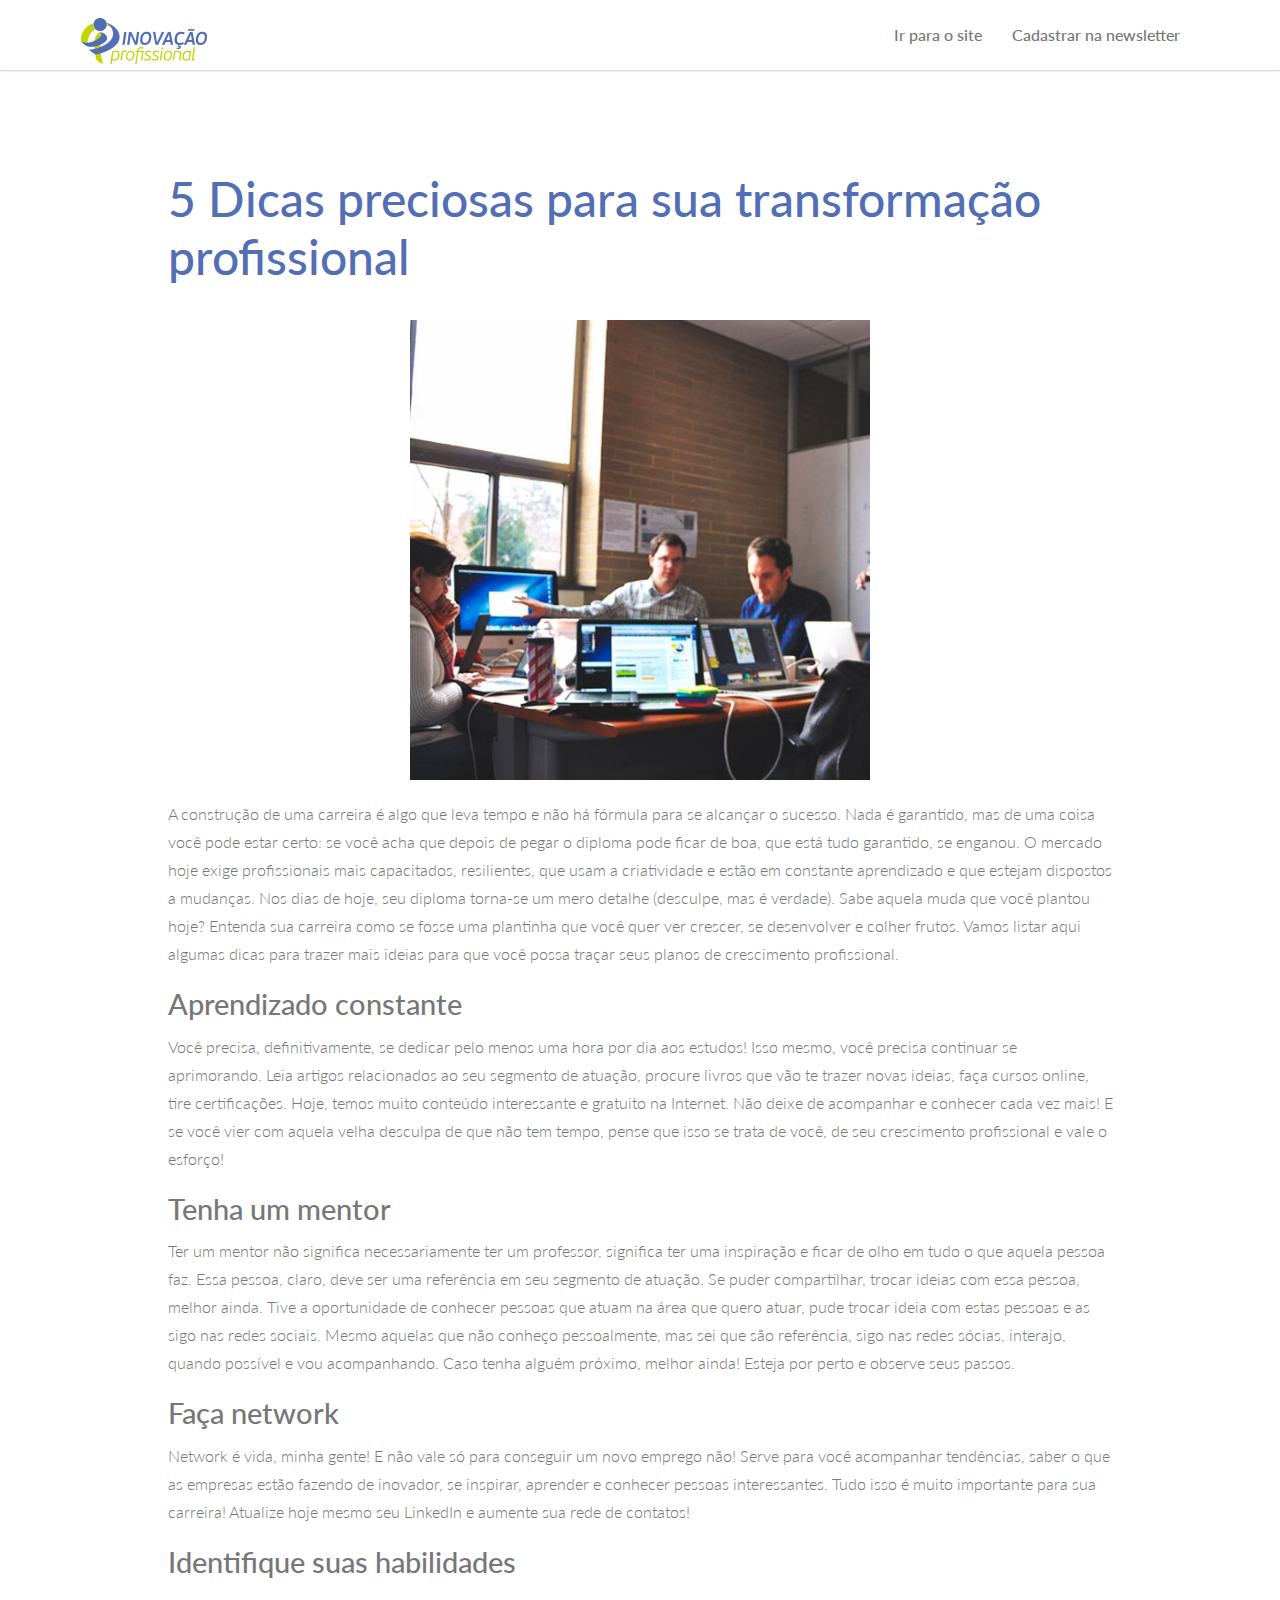
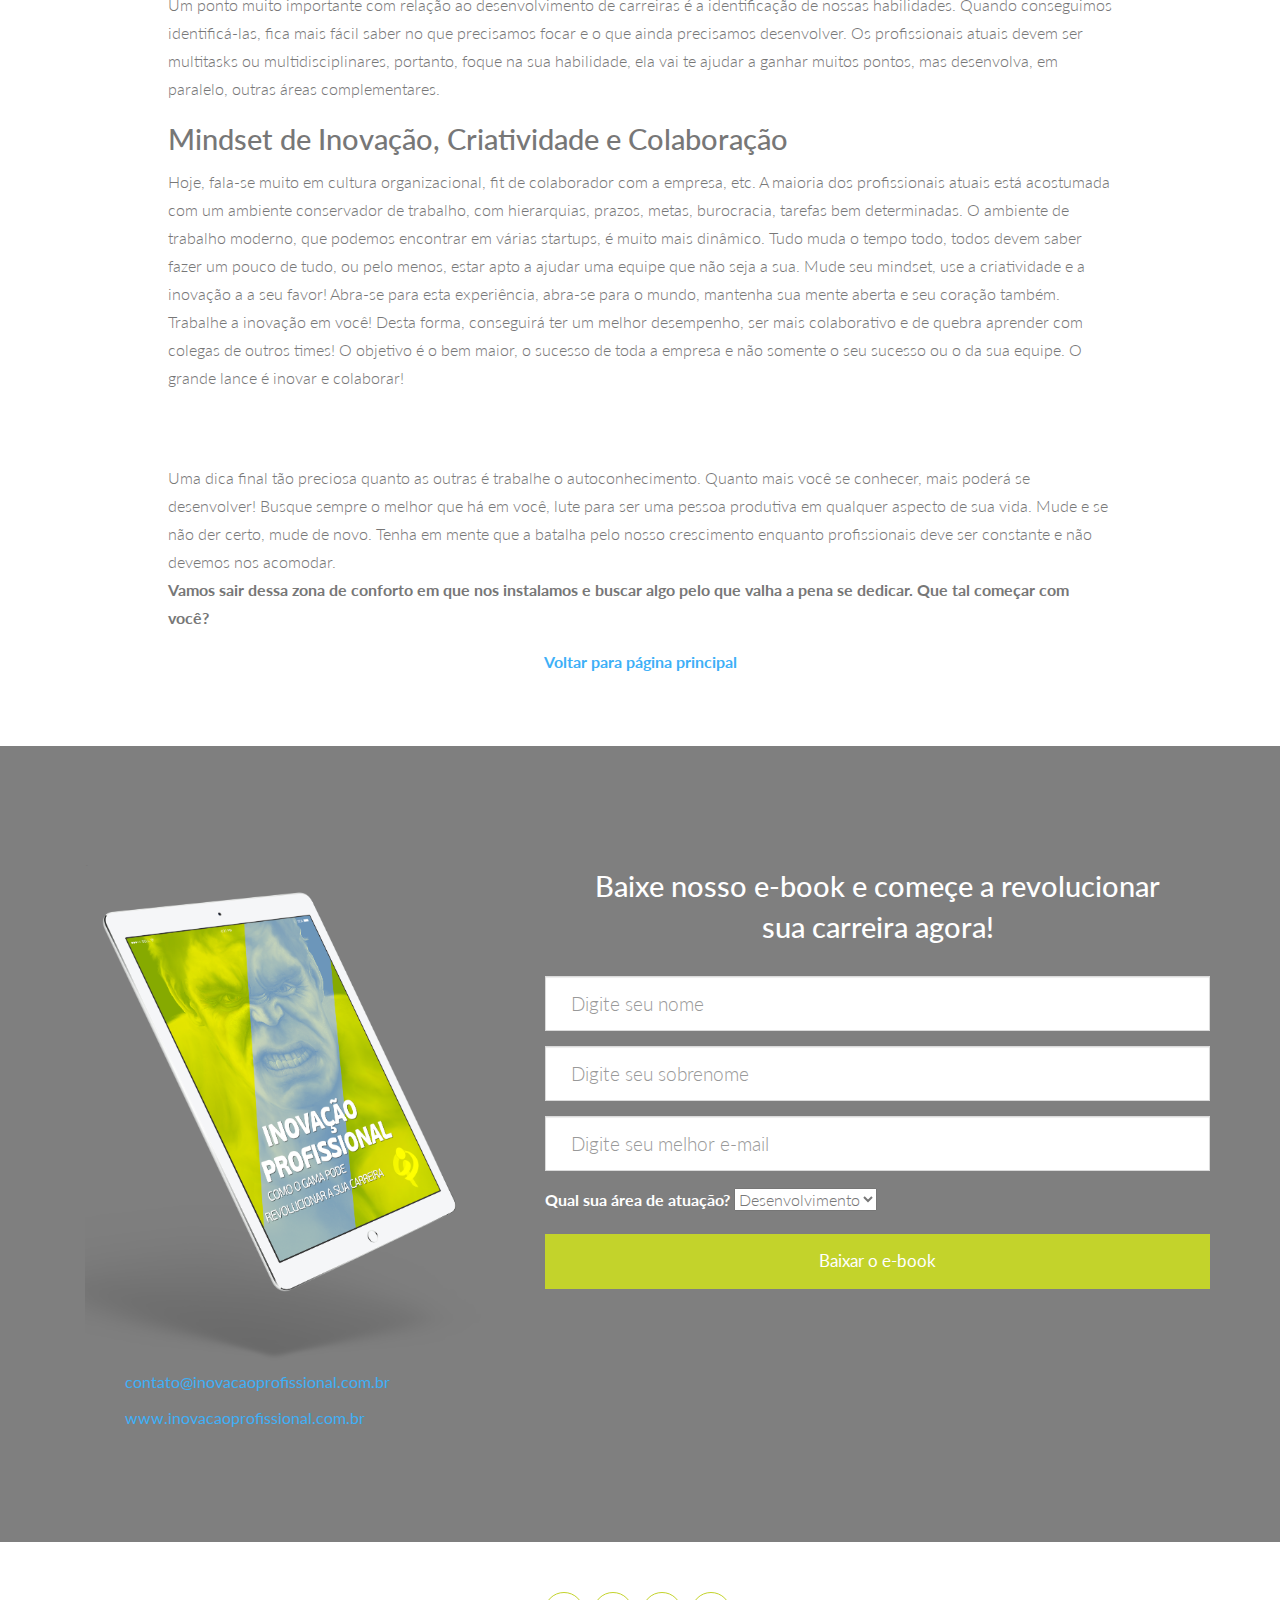
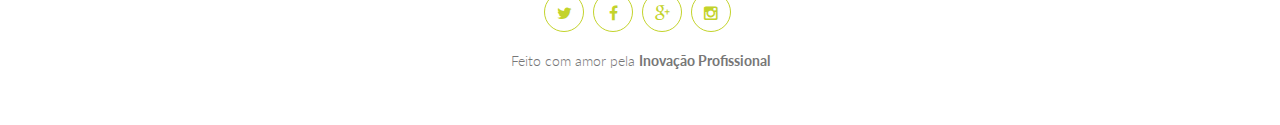
<file: INOVAÇÃO PROFISSIONAL/blog/dicas-para-transformacao-profissional.html>
<!DOCTYPE html>
<html lang="pt-br">
    <head>
        <!-- /.website title -->
        <title>5 Dicas preciosas para sua transformação profissional</title>
        <meta charset="UTF-8">
        <meta name="viewport" content="width=device-width, initial-scale=1, maximum-scale=1, user-scalable=no">
        <META name="description" content="#">
        <!-- CSS Files -->
        <link href="../css/bootstrap.min.css" rel="stylesheet" media="screen">
        <link href="../css/font-awesome.min.css" rel="stylesheet">
        <link rel="../stylesheet" href="pe-icon-7-stroke/css/pe-icon-7-stroke.css">
        <link href="../css/animate.css" rel="stylesheet" media="screen">
        <link href="../css/css-index.css" rel="stylesheet" media="screen">
        <link rel="shortcut icon" href="../images/favicon.png"/>  

        <!-- Google Fonts -->
        <link rel="stylesheet" href="http://fonts.googleapis.com/css?family=Lato:100,300,400,700,900,100italic,300italic,400italic,700italic,900italic" />
        
        <!-- GOOGLE ANALYTICS -->
        <script>
          (function(i,s,o,g,r,a,m){i['GoogleAnalyticsObject']=r;i[r]=i[r]||function(){
          (i[r].q=i[r].q||[]).push(arguments)},i[r].l=1*new Date();a=s.createElement(o),
          m=s.getElementsByTagName(o)[0];a.async=1;a.src=g;m.parentNode.insertBefore(a,m)
          })(window,document,'script','https://www.google-analytics.com/analytics.js','ga');

          ga('create', 'UA-102737318-1', 'auto');
          ga('send', 'pageview');
        </script>


    </head>

    <body>

        <!-- NAVIGATION -->
        <div id="menu">
            <nav class="navbar-wrapper navbar-default" role="navigation">
                <div class="container">
                    <div class="navbar-header">
                        <button type="button" class="navbar-toggle" data-toggle="collapse" data-target=".navbar-backyard">
                            <span class="sr-only">Toggle navigation</span>
                            <span class="icon-bar"></span>
                            <span class="icon-bar"></span>
                            <span class="icon-bar"></span>
                        </button>
                        <a class="navbar-brand site-name" href="http://inovacaoprofissional.com.br"><img src="../images/logo-color.png" style="width: 134px; height: 50px;" alt="logo-inovacao-profissional-nav"></a>
                    </div>

                    <div id="navbar-scroll" class="collapse navbar-collapse navbar-backyard navbar-right">
                        <ul class="nav navbar-nav">
                            <li><a href="http://inovacaoprofissional.com.br">Ir para o site</a></li>
                            <li><a href="#contact">Cadastrar na newsletter</a></li>
                        </ul>
                    </div>
                </div>
            </nav>
        </div>



        <!-- /.feature section -->
        <div id="policy">
            <div class="container">
                <div class="row">
                    <!-- /.apple devices image -->
                    <div class="col-md-10 col-md-offset-1">

                        <h1 style="color:#526EB4;">5 Dicas preciosas para sua transformação profissional</h1>
                        <!-- IMAGEM DO ARTIGO -->
                        <img src="../images/dicas-para-transformacao-profissional.jpg" alt="5 Dicas preciosas para sua transformação profissional" class="img-responsive" width="500px;" height="500px;" style="border-radius:20px; display: block; margin-left: auto; margin-right: auto; padding: 20px;">



                        <!-- CONTEUDO DO ARTIGO -->
<p>
A construção de uma carreira é algo que leva tempo e não há fórmula para se alcançar o sucesso. Nada é garantido, mas de uma coisa você pode estar certo: se você acha que depois de pegar o diploma pode ficar de boa, que está tudo garantido, se enganou. O mercado hoje exige profissionais mais capacitados, resilientes, que usam a criatividade e estão em constante aprendizado e que estejam dispostos a mudanças. Nos dias de hoje, seu diploma torna-se um mero detalhe (desculpe, mas é verdade). 
Sabe aquela muda que você plantou hoje? Entenda sua carreira como se fosse uma plantinha que você quer ver crescer, se desenvolver e colher frutos. Vamos listar aqui algumas dicas para trazer mais ideias para que você possa traçar seus planos de crescimento profissional.</p>

<h2>Aprendizado constante</h2>

<p>
Você precisa, definitivamente, se dedicar pelo menos uma hora por dia aos estudos! Isso mesmo, você precisa continuar se aprimorando. Leia artigos relacionados ao seu segmento de atuação, procure livros que vão te trazer novas ideias, faça cursos online, tire certificações. Hoje, temos muito conteúdo interessante e gratuito na Internet. Não deixe de acompanhar e conhecer cada vez mais! E se você vier com aquela velha desculpa de que não tem tempo, pense que isso se trata de você, de seu crescimento profissional e vale o esforço!</p>

<h2>Tenha um mentor</h2>
<p>
Ter um mentor não significa necessariamente ter um professor, significa ter uma inspiração e ficar de olho em tudo o que aquela pessoa faz. Essa pessoa, claro, deve ser uma referência em seu segmento de atuação. Se puder compartilhar, trocar ideias com essa pessoa, melhor ainda. Tive a oportunidade de conhecer pessoas que atuam na área que quero atuar, pude trocar ideia com estas pessoas e as sigo nas redes sociais. Mesmo aquelas que não conheço pessoalmente, mas sei que são referência, sigo nas redes sócias, interajo, quando possível e vou acompanhando. Caso tenha alguém próximo, melhor ainda! Esteja por perto e observe seus passos.</p>

<h2>Faça network</h2>
<p>
Network é vida, minha gente! E não vale só para conseguir um novo emprego não! Serve para você acompanhar tendências, saber o que as empresas estão fazendo de inovador, se inspirar, aprender e conhecer pessoas interessantes. Tudo isso é muito importante para sua carreira! Atualize hoje mesmo seu LinkedIn e aumente sua rede de contatos!</p>


<h2>Identifique suas habilidades</h2>
<p>
Um ponto muito importante com relação ao desenvolvimento de carreiras é a identificação de nossas habilidades. Quando conseguimos identificá-las, fica mais fácil saber no que precisamos focar e o que ainda precisamos desenvolver. Os profissionais atuais devem ser multitasks ou multidisciplinares, portanto, foque na sua habilidade, ela vai te ajudar a ganhar muitos pontos, mas desenvolva, em paralelo, outras áreas complementares.</p>

<h2>Mindset de Inovação, Criatividade e Colaboração</h2>
<p>
Hoje, fala-se muito em cultura organizacional, fit de colaborador com a empresa, etc. A maioria dos profissionais atuais está acostumada com um ambiente conservador de trabalho, com hierarquias, prazos, metas, burocracia, tarefas bem determinadas. O ambiente de trabalho moderno, que podemos encontrar em várias startups, é muito mais dinâmico. Tudo muda o tempo todo, todos devem saber fazer um pouco de tudo, ou pelo menos, estar apto a ajudar uma equipe que não seja a sua. Mude seu mindset, use a criatividade e a inovação a a seu favor! Abra-se para esta experiência, abra-se para o mundo, mantenha sua mente aberta e seu coração também. Trabalhe a inovação em você! Desta forma, conseguirá ter um melhor desempenho, ser mais colaborativo e de quebra aprender com colegas de outros times! O objetivo é o bem maior, o sucesso de toda a empresa e não somente o seu sucesso ou o da sua equipe. O grande lance é inovar e colaborar!</p>

<br/><br/>
<p>
Uma dica final tão preciosa quanto as outras é trabalhe o autoconhecimento. Quanto mais você se conhecer, mais poderá se desenvolver! Busque sempre o melhor que há em você, lute para ser uma pessoa produtiva em qualquer aspecto de sua vida. Mude e se não der certo, mude de novo. Tenha em mente que a batalha pelo nosso crescimento enquanto profissionais deve ser constante e não devemos nos acomodar. <br/><strong>Vamos sair dessa zona de conforto em que nos instalamos e buscar algo pelo que valha a pena se dedicar. Que tal começar com você?</strong></p>




	   
                        <div class="text-center">
                            <a href="../index.html">Voltar para página principal</a>
                        </div>
                    </div>
                
                </div>			  
            </div>
        </div>

        <!-- /.contact section -->
        <div id="contact">
            <div class="contact fullscreen parallax" style="background-image:url('../images/transforme.jpg');" data-img-width="2000" data-img-height="1334" data-diff="100">
                <div class="overlay">
                    <div class="container">
                        <div class="row contact-row">

                            <!-- /.address and contact -->
                            <div class="col-sm-5 contact-left wow fadeInUp">.
                                <img src="../images/e-book.png" class="img-responsive" alt="E-book Guia para você inovar na sua carreira"></a>
                                <ul class="ul-address">                         
                                    <li><i class="pe-7s-mail"></i><a href="mailto:contato@inovacaoprofissional.com.br">contato@inovacaoprofissional.com.br</a></li>
                                    <li><i class="pe-7s-look"></i><a href="#">www.inovacaoprofissional.com.br</a></li>
                                </ul>   

                            </div>

                            <!-- /.contact form -->
                            <div class="col-sm-7 contact-right">
                                <h2 class="wow fadeInRight" style="padding: 20px; text-align: center;">Baixe nosso e-book e começe a revolucionar sua carreira agora!</h2>
                                <form method="POST" id="contact-form" class="form-horizontal" action="thank-you.php" onSubmit="alert( 'Obrigado por baixar' );">
                                    <div class="form-group">
                                        <input class="form-control input-lg" name="nome" id="name" type="text" placeholder="Digite seu nome" required>
                                    </div>
                                    <div class="form-group">
                                        <input type="text" name="sobrenome" id="Sobrenome" class="form-control wow fadeInUp" placeholder="Digite seu sobrenome" required/>
                                    </div>
                                    <div class="form-group">
                                        <input type="email" name="email" id="Email" class="form-control wow fadeInUp" placeholder="Digite seu melhor e-mail" required/>

                                    </div> 
                                    <div class="form-group">
                                    <label style="color:#fff;">Qual sua área de atuação?</label>
                                        <select name="area" size="1" required>
                                          <option value="desenvolvimento">Desenvolvimento</option>
                                          <option value="design">Design</option>
                                          <option value="marketing">Marketing</option>
                                          <option value="vendas">Vendas</option>
                                        </select> 
                                    </div>
                 
                                    <div class="form-group">
                                        <input type="submit" name="submit" value="Baixar o e-book" class="btn btn-success wow fadeInUp" />
                                    </div>
                                </form>     
                            </div>
                        </div>
                    </div>
                </div>
            </div>
        </div>



        <!-- /.footer -->
        <footer id="footer">
            <div class="container">
                <div class="col-sm-4 col-sm-offset-4">
                    <!-- /.social links -->
                    <div class="social text-center">
                        <ul class="wow fadeInUp">
                            <li><a href="https://twitter.com/"><i class="fa fa-twitter"></i></a></li>
                            <li><a href="https://www.facebook.com/"><i class="fa fa-facebook"></i></a></li>
                            <li><a href="https://plus.google.com/"><i class="fa fa-google-plus"></i></a></li>
                            <li><a href="https://instagram.com/"><i class="fa fa-instagram"></i></a></li>
                        </ul>
                    </div>	
                    <div class="text-center wow fadeInUp" style="font-size: 14px;">Feito com amor pela <strong>Inovação Profissional</strong></div>
                    <a href="#" class="scrollToTop"><i class="pe-7s-up-arrow pe-va"></i></a>
                </div>	
            </div>	
        </footer>
        <script src="../js/jquery.js"></script>
        <script src="../js/bootstrap.min.js"></script>
        <script src="../js/custom.js"></script>
    </body>
</html>
</file>
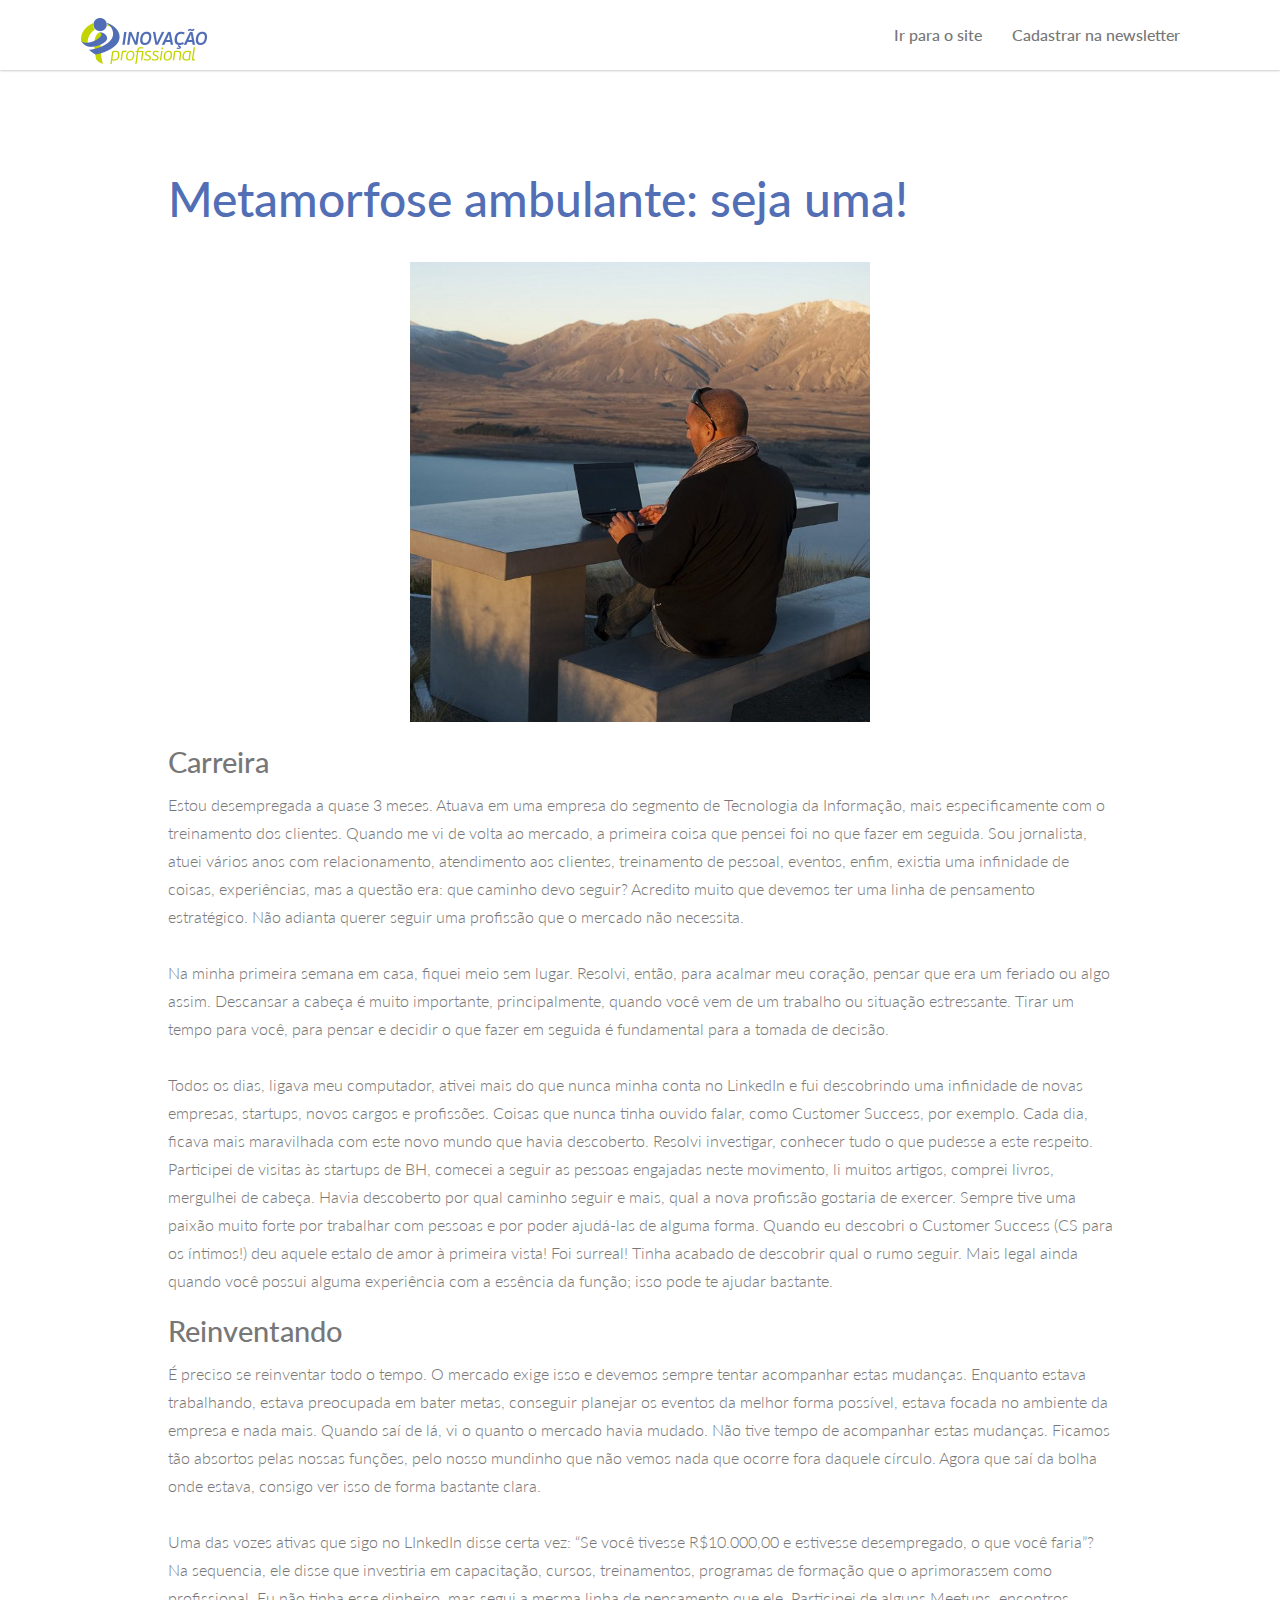
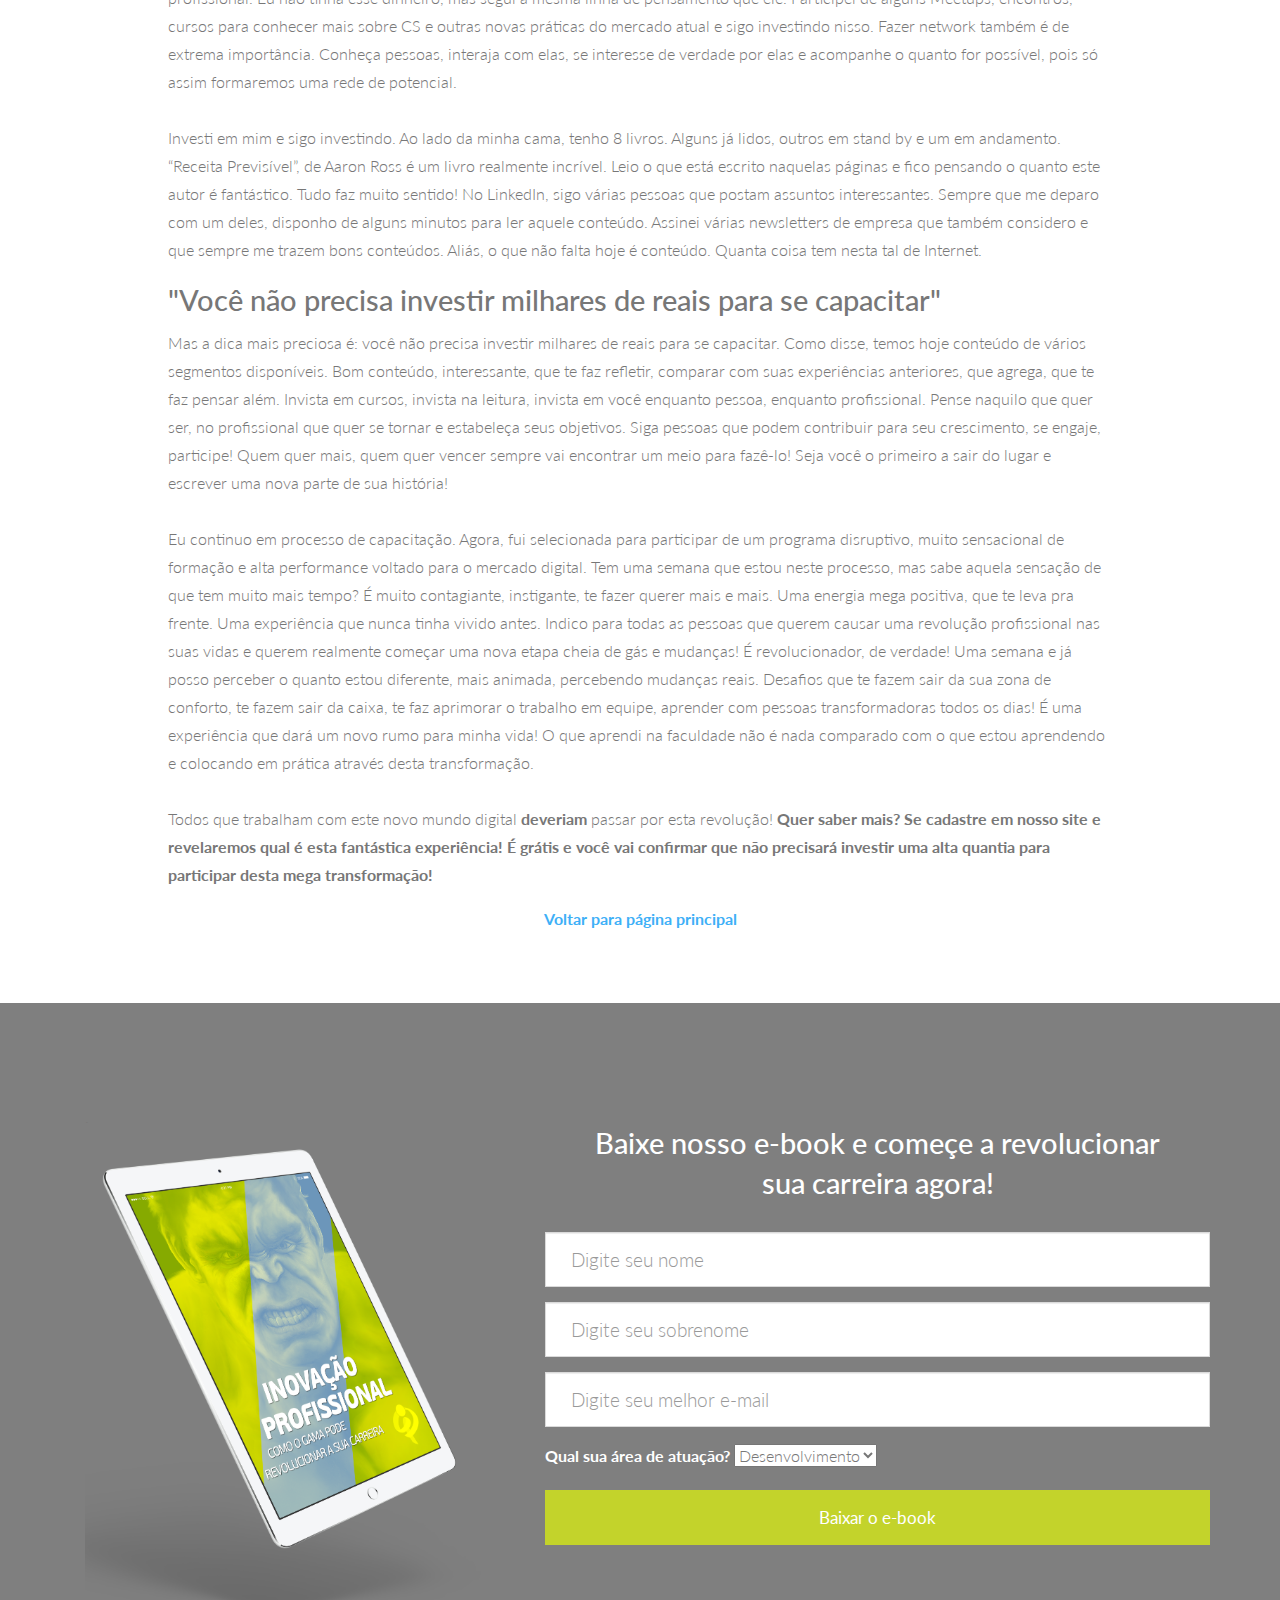
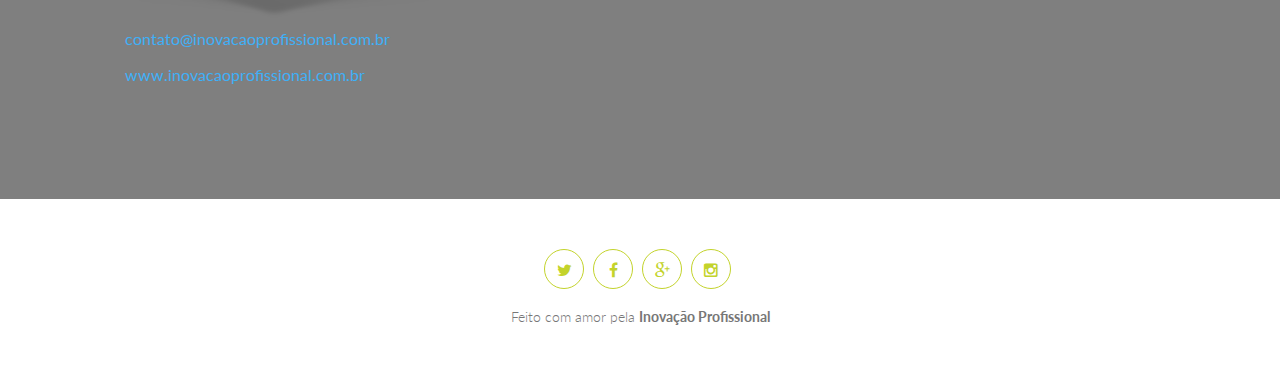
<file: INOVAÇÃO PROFISSIONAL/blog/metamorfose-ambulante.html>
<!DOCTYPE html>
<html lang="pt-br">
    <head>
        <!-- /.website title -->
        <title>Metamorfose ambulante: seja uma!</title>
        <meta charset="UTF-8">
        <meta name="viewport" content="width=device-width, initial-scale=1, maximum-scale=1, user-scalable=no">
        <META name="description" content="#">
        <!-- CSS Files -->
        <link href="../css/bootstrap.min.css" rel="stylesheet" media="screen">
        <link href="../css/font-awesome.min.css" rel="stylesheet">
        <link rel="../stylesheet" href="pe-icon-7-stroke/css/pe-icon-7-stroke.css">
        <link href="../css/animate.css" rel="stylesheet" media="screen">
        <link href="../css/css-index.css" rel="stylesheet" media="screen">
        <link rel="shortcut icon" href="../images/favicon.png"/>  

        <!-- Google Fonts -->
        <link rel="stylesheet" href="http://fonts.googleapis.com/css?family=Lato:100,300,400,700,900,100italic,300italic,400italic,700italic,900italic" />
        
        <!-- GOOGLE ANALYTICS -->
        <script>
          (function(i,s,o,g,r,a,m){i['GoogleAnalyticsObject']=r;i[r]=i[r]||function(){
          (i[r].q=i[r].q||[]).push(arguments)},i[r].l=1*new Date();a=s.createElement(o),
          m=s.getElementsByTagName(o)[0];a.async=1;a.src=g;m.parentNode.insertBefore(a,m)
          })(window,document,'script','https://www.google-analytics.com/analytics.js','ga');

          ga('create', 'UA-102737318-1', 'auto');
          ga('send', 'pageview');
        </script>


    </head>

    <body>

        <!-- NAVIGATION -->
        <div id="menu">
            <nav class="navbar-wrapper navbar-default" role="navigation">
                <div class="container">
                    <div class="navbar-header">
                        <button type="button" class="navbar-toggle" data-toggle="collapse" data-target=".navbar-backyard">
                            <span class="sr-only">Toggle navigation</span>
                            <span class="icon-bar"></span>
                            <span class="icon-bar"></span>
                            <span class="icon-bar"></span>
                        </button>
                        <a class="navbar-brand site-name" href="http://inovacaoprofissional.com.br"><img src="../images/logo-color.png" style="width: 134px; height: 50px;" alt="logo-inovacao-profissional-nav"></a>
                    </div>

                    <div id="navbar-scroll" class="collapse navbar-collapse navbar-backyard navbar-right">
                        <ul class="nav navbar-nav">
                            <li><a href="http://inovacaoprofissional.com.br">Ir para o site</a></li>
                            <li><a href="#contact">Cadastrar na newsletter</a></li>
                        </ul>
                    </div>
                </div>
            </nav>
        </div>



        <!-- /.feature section -->
        <div id="policy">
            <div class="container">
                <div class="row">
                    <!-- /.apple devices image -->
                    <div class="col-md-10 col-md-offset-1">

                        <h1 style="color:#526EB4;">Metamorfose ambulante: seja uma!</h1>
                        <!-- IMAGEM DO ARTIGO -->
                        <img src="../images/metamorfose-ambulante.jpg" alt="Metamorfose Ambulante" class="img-responsive" width="500px;" height="500px;" style="border-radius:20px; display: block; margin-left: auto; margin-right: auto; padding: 20px;">



                        <!-- CONTEUDO DO ARTIGO -->
                        
                        <h2>Carreira</h2>
                       <p>Estou desempregada a quase 3 meses. Atuava em uma empresa do segmento de Tecnologia da Informação, mais especificamente com o treinamento dos clientes. Quando me vi de volta ao mercado, a primeira coisa que pensei foi no que fazer em seguida. Sou jornalista, atuei vários anos com relacionamento, atendimento aos clientes, treinamento de pessoal, eventos, enfim, existia uma infinidade de coisas, experiências, mas a questão era: que caminho devo seguir? Acredito muito que devemos ter uma linha de pensamento estratégico. Não adianta querer seguir uma profissão que o mercado não necessita. <br/><br/>

                        Na minha primeira semana em casa, fiquei meio sem lugar. Resolvi, então, para acalmar meu coração, pensar que era um feriado ou algo assim. Descansar a cabeça é muito importante, principalmente, quando você vem de um trabalho ou situação estressante. Tirar um tempo para você, para pensar e decidir o que fazer em seguida é fundamental para a tomada de decisão.  <br/><br/>
                        Todos os dias, ligava meu computador, ativei mais do que nunca minha conta no LinkedIn e fui descobrindo uma infinidade de novas empresas, startups, novos cargos e profissões. Coisas que nunca tinha ouvido falar, como Customer Success, por exemplo. Cada dia, ficava mais maravilhada com este novo mundo que havia descoberto. Resolvi investigar, conhecer tudo o que pudesse a este respeito. Participei de visitas às startups de BH, comecei a seguir as pessoas engajadas neste movimento, li muitos artigos, comprei livros, mergulhei de cabeça. Havia descoberto por qual caminho seguir e mais, qual a nova profissão gostaria de exercer. Sempre tive uma paixão muito forte por trabalhar com pessoas e por poder ajudá-las de alguma forma. Quando eu descobri o Customer Success (CS para os íntimos!) deu aquele estalo de amor à primeira vista! Foi surreal! Tinha acabado de descobrir qual o rumo seguir. Mais legal ainda quando você possui alguma experiência com a essência da função; isso pode te ajudar bastante.</p> 
                     
                        <h2>Reinventando</h2>
                        
<p>
É preciso se reinventar todo o tempo. O mercado exige isso e devemos sempre tentar acompanhar estas mudanças. Enquanto estava trabalhando, estava preocupada em bater metas, conseguir planejar os eventos da melhor forma possível, estava focada no ambiente da empresa e nada mais. Quando saí de lá, vi o quanto o mercado havia mudado. Não tive tempo de acompanhar estas mudanças. Ficamos tão absortos pelas nossas funções, pelo nosso mundinho que não vemos nada que ocorre fora daquele círculo. Agora que saí da bolha onde estava, consigo ver isso de forma bastante clara. <br/><br/>

Uma das vozes ativas que sigo no LInkedIn disse certa vez: “Se você tivesse R$10.000,00 e estivesse desempregado, o que você faria”? Na sequencia, ele disse que investiria em capacitação, cursos, treinamentos, programas de formação que o aprimorassem como profissional. Eu não tinha esse dinheiro, mas segui a mesma linha de pensamento que ele. Participei de alguns Meetups, encontros, cursos para conhecer mais sobre CS e outras novas práticas do mercado atual e sigo investindo nisso. Fazer network também é de extrema importância. Conheça pessoas, interaja com elas, se interesse de verdade por elas e acompanhe o quanto for possível, pois só assim formaremos uma rede de potencial. <br/><br/>

Investi em mim e sigo investindo. Ao lado da minha cama, tenho 8 livros. Alguns já lidos, outros em stand by e um em andamento. “Receita Previsível”, de Aaron Ross é um livro realmente incrível. Leio o que está escrito naquelas páginas e fico pensando o quanto este autor é fantástico. Tudo faz muito sentido! No LinkedIn, sigo várias pessoas que postam assuntos interessantes. Sempre que me deparo com um deles, disponho de alguns minutos para ler aquele conteúdo. Assinei várias newsletters de empresa que também considero e que sempre me trazem bons conteúdos. Aliás, o que não falta hoje é conteúdo. Quanta coisa tem nesta tal de Internet. </p>

                        <h2>"Você não precisa investir milhares de reais para se capacitar"</h2>
<p>
Mas a dica mais preciosa é: você não precisa investir milhares de reais para se capacitar. Como disse, temos hoje conteúdo de vários segmentos disponíveis. Bom conteúdo, interessante, que te faz refletir, comparar com suas experiências anteriores, que agrega, que te faz pensar além. Invista em cursos, invista na leitura, invista em você enquanto pessoa, enquanto profissional. Pense naquilo que quer ser, no profissional que quer se tornar e estabeleça seus objetivos. Siga pessoas que podem contribuir para seu crescimento, se engaje, participe! Quem quer mais, quem quer vencer sempre vai encontrar um meio para fazê-lo! Seja você o primeiro a sair do lugar e escrever uma nova parte de sua história! <br/><br/>
Eu continuo em processo de capacitação. Agora, fui selecionada para participar de um programa disruptivo, muito sensacional de formação e alta performance voltado para o mercado digital. Tem uma semana que estou neste processo, mas sabe aquela sensação de que tem muito mais tempo? É muito contagiante, instigante, te fazer querer mais e mais. Uma energia mega positiva, que te leva pra frente. Uma experiência que nunca tinha vivido antes. Indico para todas as pessoas que querem causar uma revolução profissional nas suas vidas e querem realmente começar uma nova etapa cheia de gás e mudanças! É revolucionador, de verdade! Uma semana e já posso perceber o quanto estou diferente, mais animada, percebendo mudanças reais. Desafios que te fazem sair da sua zona de conforto, te fazem sair da caixa, te faz aprimorar o trabalho em equipe, aprender com pessoas transformadoras todos os dias! É uma experiência que dará um novo rumo para minha vida! O que aprendi na faculdade não é nada comparado com o que estou aprendendo e colocando em prática através desta transformação. <br/><br/>

Todos que trabalham com este novo mundo digital <strong>deveriam</strong> passar por esta revolução! <strong>Quer saber mais? Se cadastre em nosso site e revelaremos qual é esta fantástica experiência! É grátis e você vai confirmar que não precisará investir uma alta quantia para participar desta mega transformação!</strong></p>
	   
                        <div class="text-center">
                            <a href="../index.php">Voltar para página principal</a>
                        </div>
                    </div>
                
                </div>			  
            </div>
        </div>

        <!-- /.contact section -->
        <div id="contact">
            <div class="contact fullscreen parallax" style="background-image:url('../images/transforme.jpg');" data-img-width="2000" data-img-height="1334" data-diff="100">
                <div class="overlay">
                    <div class="container">
                        <div class="row contact-row">

                            <!-- /.address and contact -->
                            <div class="col-sm-5 contact-left wow fadeInUp">.
                                <img src="../images/e-book.png" class="img-responsive" alt="E-book Guia para você inovar na sua carreira"></a>
                                <ul class="ul-address">                         
                                    <li><i class="pe-7s-mail"></i><a href="mailto:contato@inovacaoprofissional.com.br">contato@inovacaoprofissional.com.br</a></li>
                                    <li><i class="pe-7s-look"></i><a href="#">www.inovacaoprofissional.com.br</a></li>
                                </ul>   

                            </div>

                            <!-- /.contact form -->
                            <div class="col-sm-7 contact-right">
                                <h2 class="wow fadeInRight" style="padding: 20px; text-align: center;">Baixe nosso e-book e começe a revolucionar sua carreira agora!</h2>
                                <form method="POST" id="contact-form" class="form-horizontal" action="thank-you.php" onSubmit="alert( 'Obrigado por baixar' );">
                                    <div class="form-group">
                                        <input class="form-control input-lg" name="nome" id="name" type="text" placeholder="Digite seu nome" required>
                                    </div>
                                    <div class="form-group">
                                        <input type="text" name="sobrenome" id="Sobrenome" class="form-control wow fadeInUp" placeholder="Digite seu sobrenome" required/>
                                    </div>
                                    <div class="form-group">
                                        <input type="email" name="email" id="Email" class="form-control wow fadeInUp" placeholder="Digite seu melhor e-mail" required/>

                                    </div> 
                                    <div class="form-group">
                                    <label style="color:#fff;">Qual sua área de atuação?</label>
                                        <select name="area" size="1" required>
                                          <option value="desenvolvimento">Desenvolvimento</option>
                                          <option value="design">Design</option>
                                          <option value="marketing">Marketing</option>
                                          <option value="vendas">Vendas</option>
                                        </select> 
                                    </div>
                 
                                    <div class="form-group">
                                        <input type="submit" name="submit" value="Baixar o e-book" class="btn btn-success wow fadeInUp" />
                                    </div>
                                </form>     
                            </div>
                        </div>
                    </div>
                </div>
            </div>
        </div>



        <!-- /.footer -->
        <footer id="footer">
            <div class="container">
                <div class="col-sm-4 col-sm-offset-4">
                    <!-- /.social links -->
                    <div class="social text-center">
                        <ul class="wow fadeInUp">
                            <li><a href="https://twitter.com/"><i class="fa fa-twitter"></i></a></li>
                            <li><a href="https://www.facebook.com/"><i class="fa fa-facebook"></i></a></li>
                            <li><a href="https://plus.google.com/"><i class="fa fa-google-plus"></i></a></li>
                            <li><a href="https://instagram.com/"><i class="fa fa-instagram"></i></a></li>
                        </ul>
                    </div>	
                    <div class="text-center wow fadeInUp" style="font-size: 14px;">Feito com amor pela <strong>Inovação Profissional</strong></div>
                    <a href="#" class="scrollToTop"><i class="pe-7s-up-arrow pe-va"></i></a>
                </div>	
            </div>	
        </footer>
        <script src="../js/jquery.js"></script>
        <script src="../js/bootstrap.min.js"></script>
        <script src="../js/custom.js"></script>
    </body>
</html>
</file>
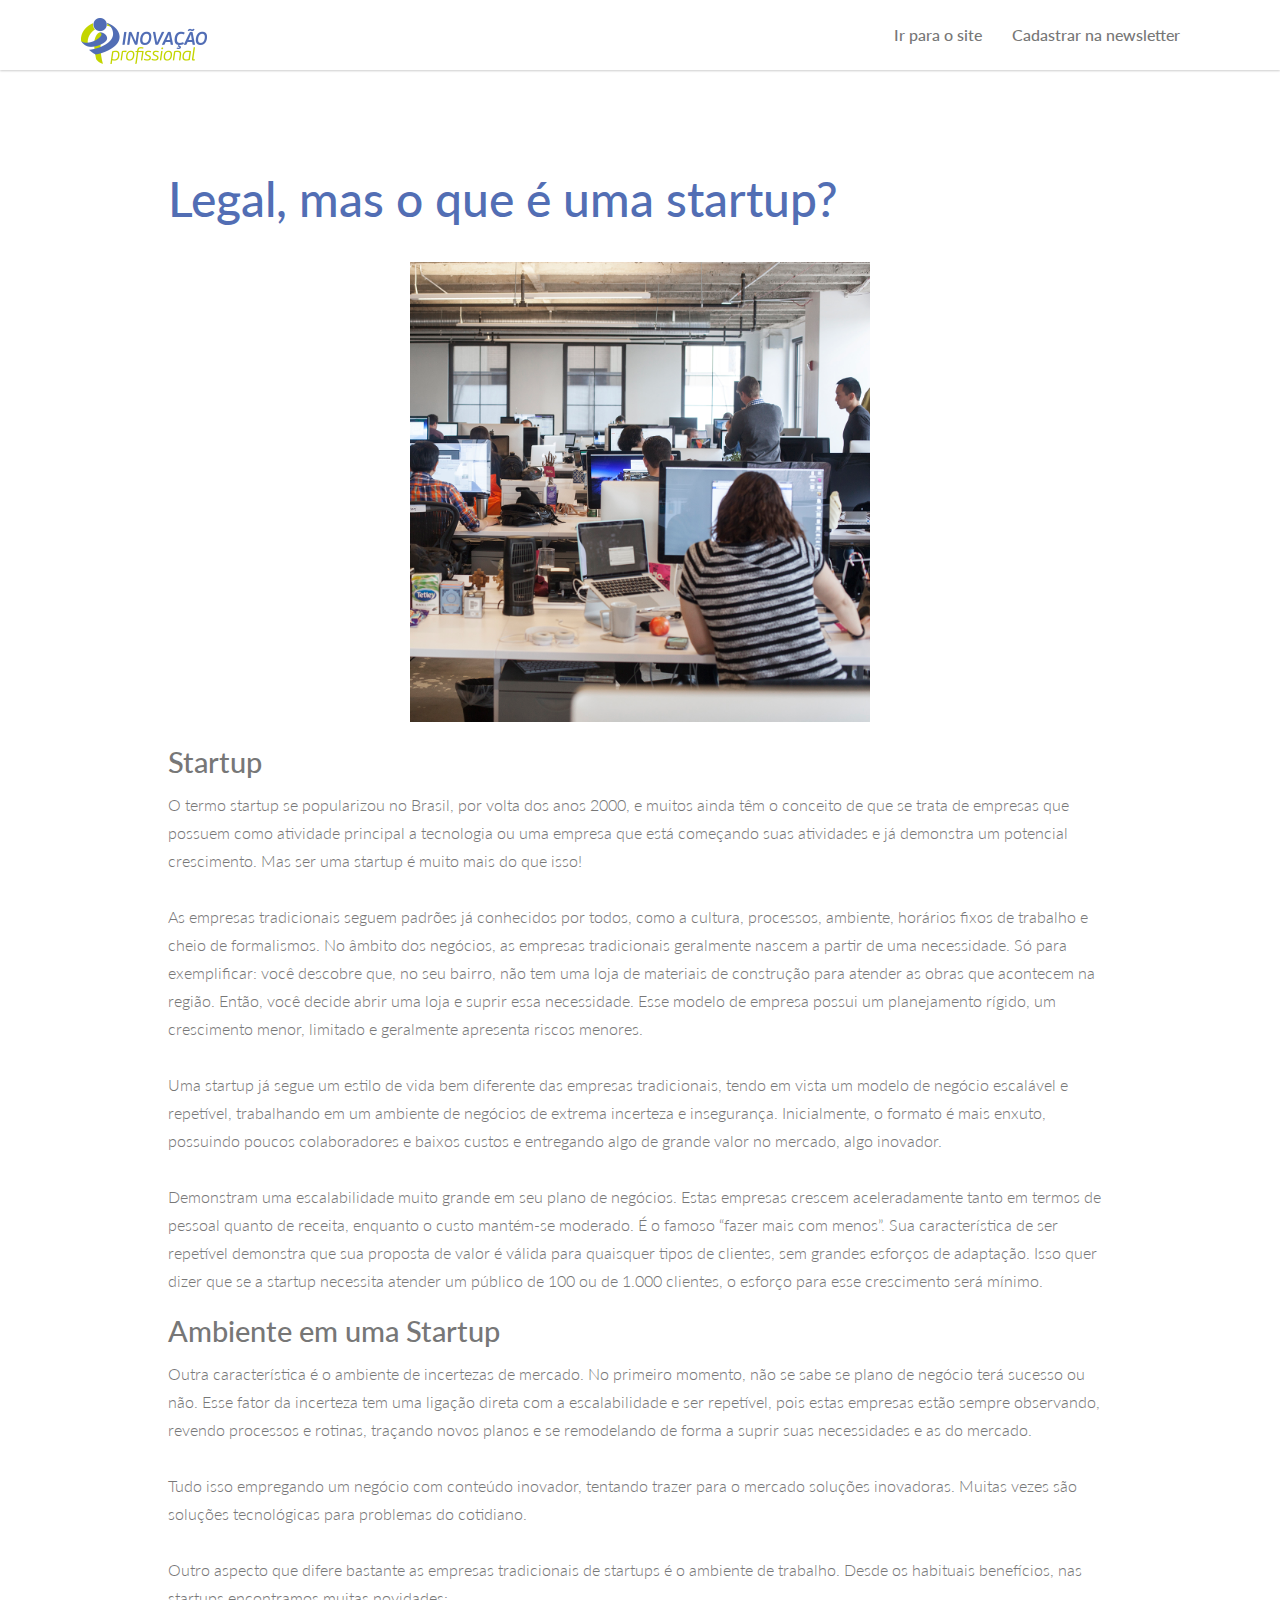
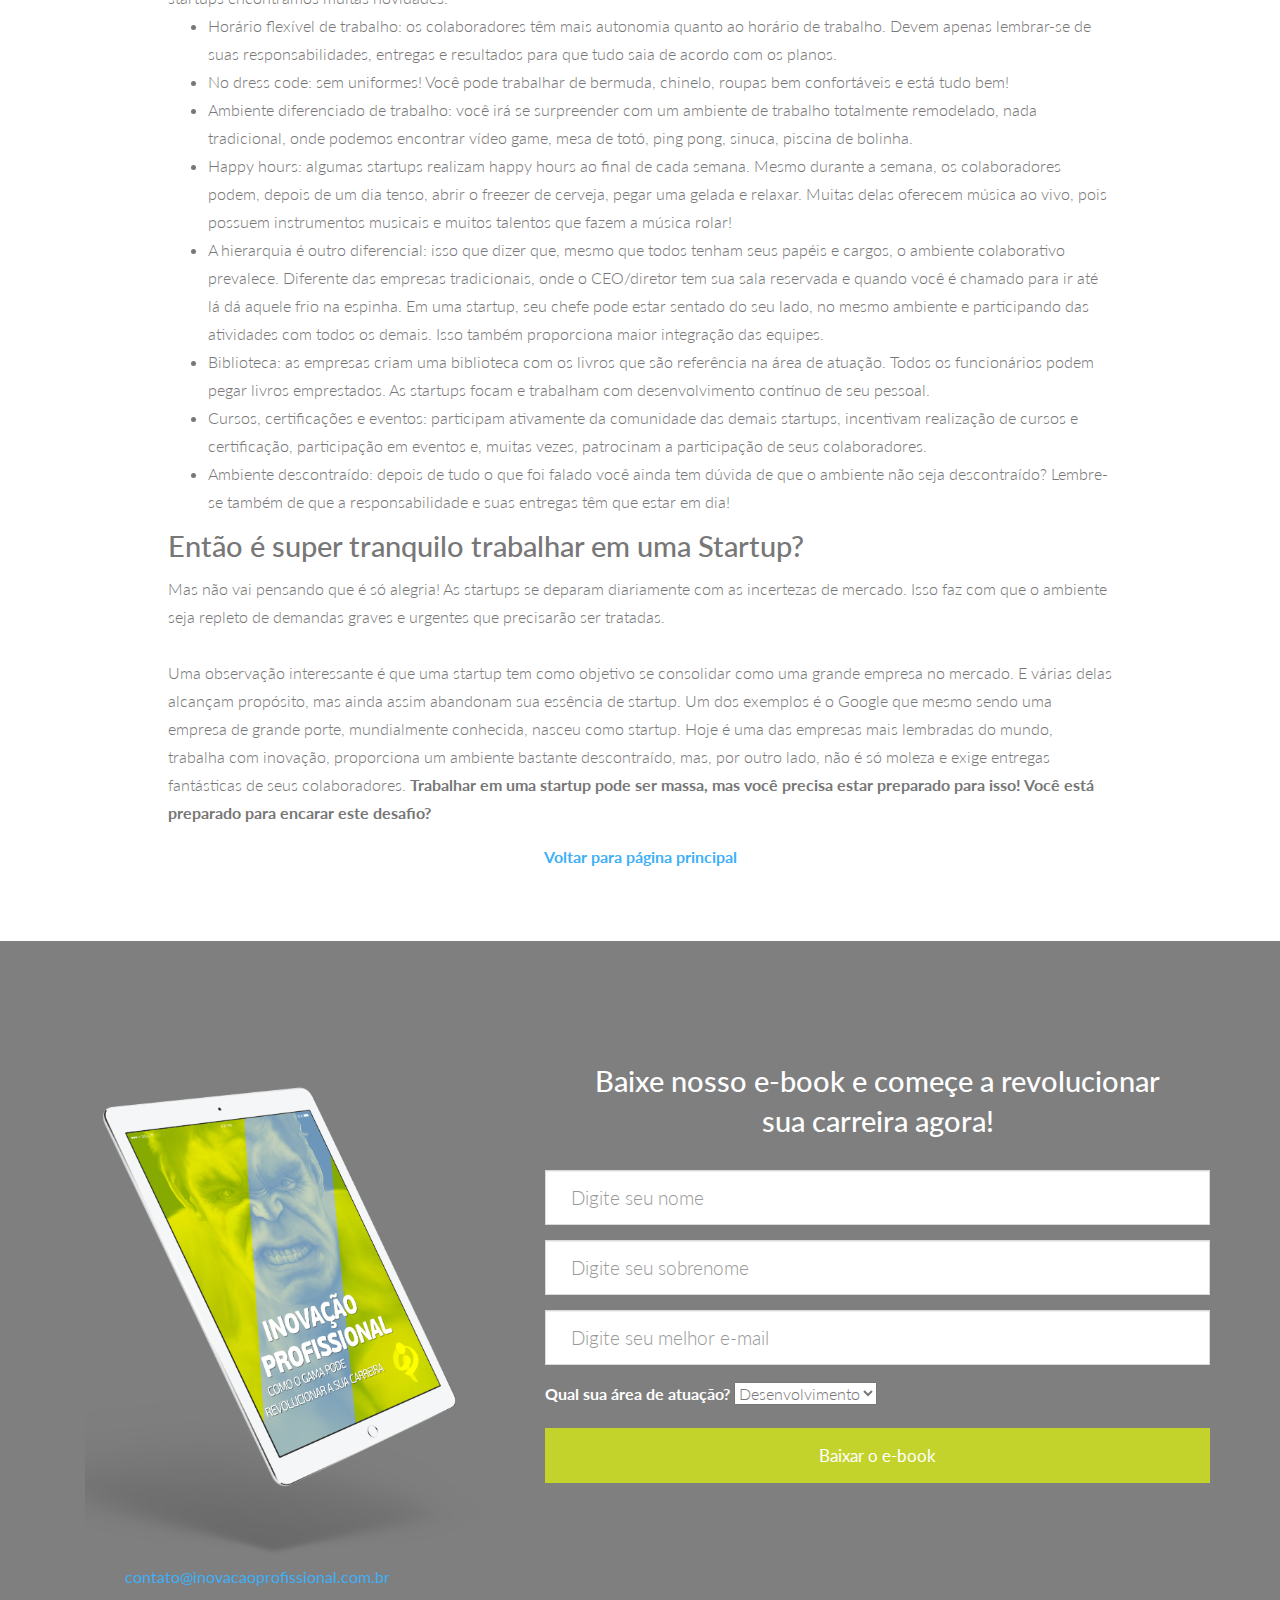
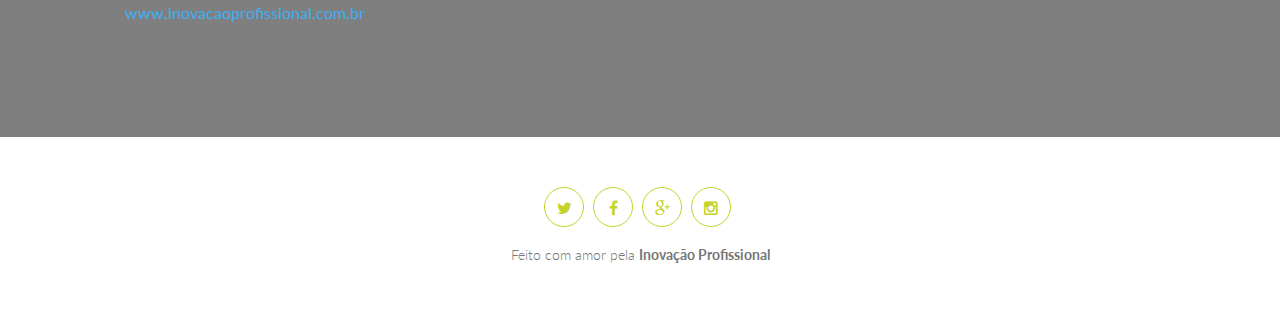
<file: INOVAÇÃO PROFISSIONAL/blog/o-que-e-uma-startup.html>
<!DOCTYPE html>
<html lang="pt-br">
    <head>
        <!-- /.website title -->
        <title>Legal, mas o que é uma startup?</title>
        <meta charset="UTF-8">
        <meta name="viewport" content="width=device-width, initial-scale=1, maximum-scale=1, user-scalable=no">
        <META name="description" content="#">
        <!-- CSS Files -->
        <link href="../css/bootstrap.min.css" rel="stylesheet" media="screen">
        <link href="../css/font-awesome.min.css" rel="stylesheet">
        <link rel="../stylesheet" href="pe-icon-7-stroke/css/pe-icon-7-stroke.css">
        <link href="../css/animate.css" rel="stylesheet" media="screen">
        <link href="../css/css-index.css" rel="stylesheet" media="screen">
        <link rel="shortcut icon" href="../images/favicon.png"/>  

        <!-- Google Fonts -->
        <link rel="stylesheet" href="http://fonts.googleapis.com/css?family=Lato:100,300,400,700,900,100italic,300italic,400italic,700italic,900italic" />
        
        <!-- GOOGLE ANALYTICS -->
        <script>
          (function(i,s,o,g,r,a,m){i['GoogleAnalyticsObject']=r;i[r]=i[r]||function(){
          (i[r].q=i[r].q||[]).push(arguments)},i[r].l=1*new Date();a=s.createElement(o),
          m=s.getElementsByTagName(o)[0];a.async=1;a.src=g;m.parentNode.insertBefore(a,m)
          })(window,document,'script','https://www.google-analytics.com/analytics.js','ga');

          ga('create', 'UA-102737318-1', 'auto');
          ga('send', 'pageview');
        </script>


    </head>

    <body>

        <!-- NAVIGATION -->
        <div id="menu">
            <nav class="navbar-wrapper navbar-default" role="navigation">
                <div class="container">
                    <div class="navbar-header">
                        <button type="button" class="navbar-toggle" data-toggle="collapse" data-target=".navbar-backyard">
                            <span class="sr-only">Toggle navigation</span>
                            <span class="icon-bar"></span>
                            <span class="icon-bar"></span>
                            <span class="icon-bar"></span>
                        </button>
                        <a class="navbar-brand site-name" href="http://inovacaoprofissional.com.br"><img src="../images/logo-color.png" style="width: 134px; height: 50px;" alt="logo-inovacao-profissional-nav"></a>
                    </div>

                    <div id="navbar-scroll" class="collapse navbar-collapse navbar-backyard navbar-right">
                        <ul class="nav navbar-nav">
                            <li><a href="http://inovacaoprofissional.com.br">Ir para o site</a></li>
                            <li><a href="#contact">Cadastrar na newsletter</a></li>
                        </ul>
                    </div>
                </div>
            </nav>
        </div>



        <!-- /.feature section -->
        <div id="policy">
            <div class="container">
                <div class="row">
                    <!-- /.apple devices image -->
                    <div class="col-md-10 col-md-offset-1">

                        <h1 style="color:#526EB4;"> Legal, mas o que é uma startup?</h1>
                        <!-- IMAGEM DO ARTIGO -->
                        <img src="../images/o-que-e uma-startup.jpg" alt="Legal, mas o que é uma startup?" class="img-responsive" width="500px;" height="500px;" style="border-radius:20px; display: block; margin-left: auto; margin-right: auto; padding: 20px;">



                        <!-- CONTEUDO DO ARTIGO -->
<h2>Startup</h2>

<p> O termo startup se popularizou no Brasil, por volta dos anos 2000, e muitos ainda têm o conceito de que se trata de empresas que possuem como atividade principal a tecnologia ou uma empresa que está começando suas atividades e já demonstra um potencial crescimento. Mas ser uma startup é muito mais do que isso! 
<br/><br/>
As empresas tradicionais seguem padrões já conhecidos por todos, como a cultura, processos, ambiente, horários fixos de trabalho e cheio de formalismos. No âmbito dos negócios, as empresas tradicionais geralmente nascem a partir de uma necessidade. Só para exemplificar: você descobre que, no seu bairro, não tem uma loja de materiais de construção para atender as obras que acontecem na região. Então, você decide abrir uma loja e suprir essa necessidade. Esse modelo de empresa possui um planejamento rígido, um crescimento menor, limitado e geralmente apresenta riscos menores. 
<br/><br/>
Uma startup já segue um estilo de vida bem diferente das empresas tradicionais, tendo em vista um modelo de negócio escalável e repetível, trabalhando em um ambiente de negócios de extrema incerteza e insegurança. Inicialmente, o formato é mais enxuto, possuindo poucos colaboradores e baixos custos e entregando algo de grande valor no mercado, algo inovador. 
<br/><br/>
Demonstram uma escalabilidade muito grande em seu plano de negócios. Estas empresas crescem aceleradamente tanto em termos de pessoal quanto de receita, enquanto o custo mantém-se moderado. É o famoso “fazer mais com menos”. Sua característica de ser repetível demonstra que sua proposta de valor é válida para quaisquer tipos de clientes, sem grandes esforços de adaptação. Isso quer dizer que se a startup necessita atender um público de 100 ou de 1.000 clientes, o esforço para esse crescimento será mínimo. 

<h2>Ambiente em uma Startup</h2>
Outra característica é o ambiente de incertezas de mercado. No primeiro momento, não se sabe se plano de negócio terá sucesso ou não. Esse fator da incerteza tem uma ligação direta com a escalabilidade e ser repetível, pois estas empresas estão sempre observando, revendo processos e rotinas, traçando novos planos e se remodelando de forma a suprir suas necessidades e as do mercado. 
<br/><br/>
Tudo isso empregando um negócio com conteúdo inovador, tentando trazer para o mercado soluções inovadoras. Muitas vezes são soluções tecnológicas para problemas do cotidiano. 
<br/><br/>
Outro aspecto que difere bastante as empresas tradicionais de startups é o ambiente de trabalho. Desde os habituais benefícios, nas startups encontramos muitas novidades:
<ul>
<li>Horário flexível de trabalho: os colaboradores têm mais autonomia quanto ao horário de trabalho. Devem apenas lembrar-se de suas responsabilidades, entregas e resultados para que tudo saia de acordo com os planos.</li>
<li>No dress code: sem uniformes! Você pode trabalhar de bermuda, chinelo, roupas bem confortáveis e está tudo bem!</li>
<li>Ambiente diferenciado de trabalho: você irá se surpreender com um ambiente de trabalho totalmente remodelado, nada tradicional, onde podemos encontrar vídeo game, mesa de totó, ping pong, sinuca, piscina de bolinha.</li>
<li>Happy hours: algumas startups realizam happy hours ao final de cada semana. Mesmo durante a semana, os colaboradores podem, depois de um dia tenso, abrir o freezer de cerveja, pegar uma gelada e relaxar. Muitas delas oferecem música ao vivo, pois possuem instrumentos musicais e muitos talentos que fazem a música rolar!</li>
<li>A hierarquia é outro diferencial: isso que dizer que, mesmo que todos tenham seus papéis e cargos, o ambiente colaborativo prevalece. Diferente das empresas tradicionais, onde o CEO/diretor tem sua sala reservada e quando você é chamado para ir até lá dá aquele frio na espinha. Em uma startup, seu chefe pode estar sentado do seu lado, no mesmo ambiente e participando das atividades com todos os demais. Isso também proporciona maior integração das equipes.</li>
<li>Biblioteca: as empresas criam uma biblioteca com os livros que são referência na área de atuação. Todos os funcionários podem pegar livros emprestados. As startups focam e trabalham com desenvolvimento contínuo de seu pessoal.</li>
<li>Cursos, certificações e eventos: participam ativamente da comunidade das demais startups, incentivam realização de cursos e certificação, participação em eventos e, muitas vezes, patrocinam a participação de seus colaboradores.</li>
<li>Ambiente descontraído: depois de tudo o que foi falado você ainda tem dúvida de que o ambiente não seja descontraído? Lembre-se também de que a responsabilidade e suas entregas têm que estar em dia!</li></ul>

<h2> Então é super tranquilo trabalhar em uma Startup? </h2>

Mas não vai pensando que é só alegria! As startups se deparam diariamente com as incertezas de mercado. Isso faz com que o ambiente seja repleto de demandas graves e urgentes que precisarão ser tratadas. 
<br/><br/>

Uma observação interessante é que uma startup tem como objetivo se consolidar como uma grande empresa no mercado. E várias delas alcançam propósito, mas ainda assim abandonam sua essência de startup. Um dos exemplos é o Google que mesmo sendo uma empresa de grande porte, mundialmente conhecida, nasceu como startup. Hoje é uma das empresas mais lembradas do mundo, trabalha com inovação, proporciona um ambiente bastante descontraído, mas, por outro lado, não é só moleza e exige entregas fantásticas de seus colaboradores. <strong>Trabalhar em uma startup pode ser massa, mas você precisa estar preparado para isso! Você está preparado para encarar este desafio?</strong></p>



	   
                        <div class="text-center">
                            <a href="../index.php">Voltar para página principal</a>
                        </div>
                    </div>
                
                </div>			  
            </div>
        </div>

        <!-- /.contact section -->
        <div id="contact">
            <div class="contact fullscreen parallax" style="background-image:url('../images/transforme.jpg');" data-img-width="2000" data-img-height="1334" data-diff="100">
                <div class="overlay">
                    <div class="container">
                        <div class="row contact-row">

                            <!-- /.address and contact -->
                            <div class="col-sm-5 contact-left wow fadeInUp">.
                                <img src="../images/e-book.png" class="img-responsive" alt="E-book Guia para você inovar na sua carreira"></a>
                                <ul class="ul-address">                         
                                    <li><i class="pe-7s-mail"></i><a href="mailto:contato@inovacaoprofissional.com.br">contato@inovacaoprofissional.com.br</a></li>
                                    <li><i class="pe-7s-look"></i><a href="#">www.inovacaoprofissional.com.br</a></li>
                                </ul>   

                            </div>

                            <!-- /.contact form -->
                            <div class="col-sm-7 contact-right">
                                <h2 class="wow fadeInRight" style="padding: 20px; text-align: center;">Baixe nosso e-book e começe a revolucionar sua carreira agora!</h2>
                                <form method="POST" id="contact-form" class="form-horizontal" action="thank-you.php" onSubmit="alert( 'Obrigado por baixar' );">
                                    <div class="form-group">
                                        <input class="form-control input-lg" name="nome" id="name" type="text" placeholder="Digite seu nome" required>
                                    </div>
                                    <div class="form-group">
                                        <input type="text" name="sobrenome" id="Sobrenome" class="form-control wow fadeInUp" placeholder="Digite seu sobrenome" required/>
                                    </div>
                                    <div class="form-group">
                                        <input type="email" name="email" id="Email" class="form-control wow fadeInUp" placeholder="Digite seu melhor e-mail" required/>

                                    </div> 
                                    <div class="form-group">
                                    <label style="color:#fff;">Qual sua área de atuação?</label>
                                        <select name="area" size="1" required>
                                          <option value="desenvolvimento">Desenvolvimento</option>
                                          <option value="design">Design</option>
                                          <option value="marketing">Marketing</option>
                                          <option value="vendas">Vendas</option>
                                        </select> 
                                    </div>
                 
                                    <div class="form-group">
                                        <input type="submit" name="submit" value="Baixar o e-book" class="btn btn-success wow fadeInUp" />
                                    </div>
                                </form>     
                            </div>
                        </div>
                    </div>
                </div>
            </div>
        </div>



        <!-- /.footer -->
        <footer id="footer">
            <div class="container">
                <div class="col-sm-4 col-sm-offset-4">
                    <!-- /.social links -->
                    <div class="social text-center">
                        <ul class="wow fadeInUp">
                            <li><a href="https://twitter.com/"><i class="fa fa-twitter"></i></a></li>
                            <li><a href="https://www.facebook.com/"><i class="fa fa-facebook"></i></a></li>
                            <li><a href="https://plus.google.com/"><i class="fa fa-google-plus"></i></a></li>
                            <li><a href="https://instagram.com/"><i class="fa fa-instagram"></i></a></li>
                        </ul>
                    </div>	
                    <div class="text-center wow fadeInUp" style="font-size: 14px;">Feito com amor pela <strong>Inovação Profissional</strong></div>
                    <a href="#" class="scrollToTop"><i class="pe-7s-up-arrow pe-va"></i></a>
                </div>	
            </div>	
        </footer>
        <script src="../js/jquery.js"></script>
        <script src="../js/bootstrap.min.js"></script>
        <script src="../js/custom.js"></script>
    </body>
</html>
</file>
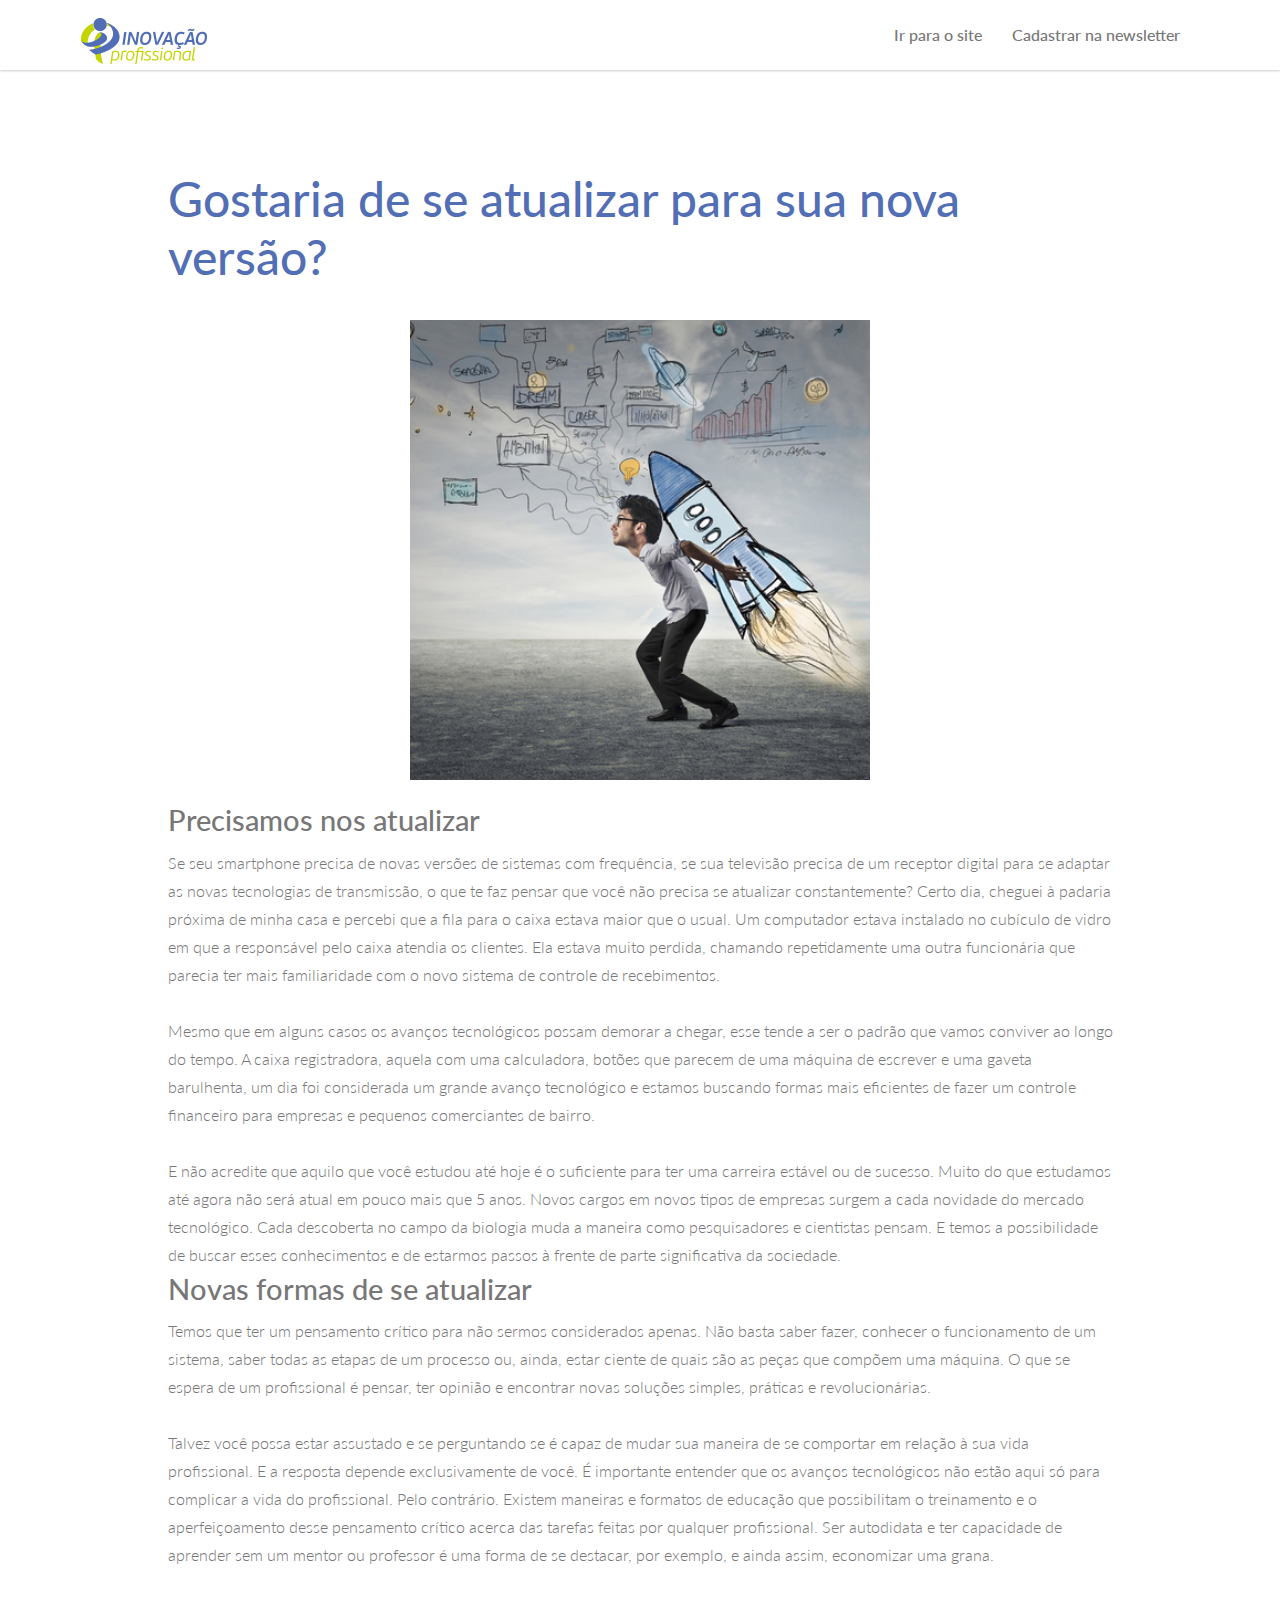
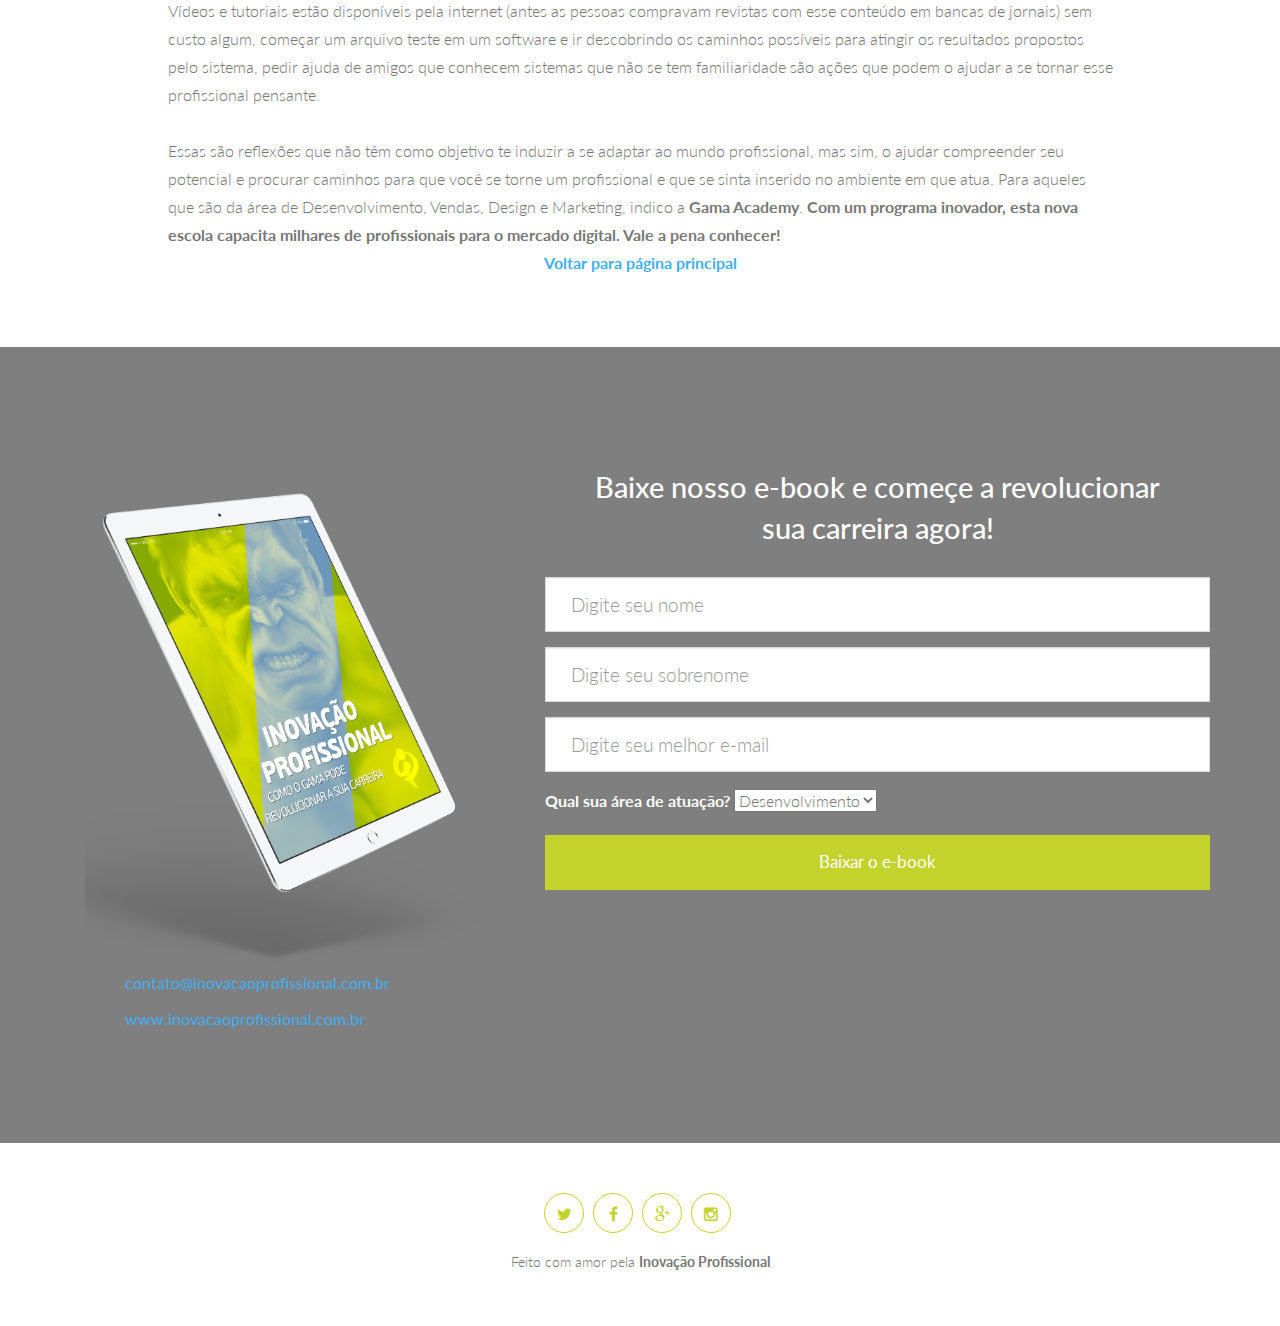
<file: INOVAÇÃO PROFISSIONAL/blog/se-atualizar.html>
<!DOCTYPE html>
<html lang="pt-br">
    <head>
        <!-- /.website title -->
        <title>Gostaria de se atualizar para sua nova versão?</title>
        <meta charset="UTF-8">
        <meta name="viewport" content="width=device-width, initial-scale=1, maximum-scale=1, user-scalable=no">
        <META name="description" content="#">
        <!-- CSS Files -->
        <link href="../css/bootstrap.min.css" rel="stylesheet" media="screen">
        <link href="../css/font-awesome.min.css" rel="stylesheet">
        <link rel="../stylesheet" href="pe-icon-7-stroke/css/pe-icon-7-stroke.css">
        <link href="../css/animate.css" rel="stylesheet" media="screen">
        <link href="../css/css-index.css" rel="stylesheet" media="screen">
        <link rel="shortcut icon" href="../images/favicon.png"/>  

        <!-- Google Fonts -->
        <link rel="stylesheet" href="http://fonts.googleapis.com/css?family=Lato:100,300,400,700,900,100italic,300italic,400italic,700italic,900italic" />
        
        <!-- GOOGLE ANALYTICS -->
        <script>
          (function(i,s,o,g,r,a,m){i['GoogleAnalyticsObject']=r;i[r]=i[r]||function(){
          (i[r].q=i[r].q||[]).push(arguments)},i[r].l=1*new Date();a=s.createElement(o),
          m=s.getElementsByTagName(o)[0];a.async=1;a.src=g;m.parentNode.insertBefore(a,m)
          })(window,document,'script','https://www.google-analytics.com/analytics.js','ga');

          ga('create', 'UA-102737318-1', 'auto');
          ga('send', 'pageview');
        </script>


    </head>

    <body>

        <!-- NAVIGATION -->
        <div id="menu">
            <nav class="navbar-wrapper navbar-default" role="navigation">
                <div class="container">
                    <div class="navbar-header">
                        <button type="button" class="navbar-toggle" data-toggle="collapse" data-target=".navbar-backyard">
                            <span class="sr-only">Toggle navigation</span>
                            <span class="icon-bar"></span>
                            <span class="icon-bar"></span>
                            <span class="icon-bar"></span>
                        </button>
                        <a class="navbar-brand site-name" href="http://inovacaoprofissional.com.br"><img src="../images/logo-color.png" style="width: 134px; height: 50px;" alt="logo-inovacao-profissional-nav"></a>
                    </div>

                    <div id="navbar-scroll" class="collapse navbar-collapse navbar-backyard navbar-right">
                        <ul class="nav navbar-nav">
                            <li><a href="http://inovacaoprofissional.com.br">Ir para o site</a></li>
                            <li><a href="#contact">Cadastrar na newsletter</a></li>
                        </ul>
                    </div>
                </div>
            </nav>
        </div>



        <!-- /.feature section -->
        <div id="policy">
            <div class="container">
                <div class="row">
                    <!-- /.apple devices image -->
                    <div class="col-md-10 col-md-offset-1">

                        <h1 style="color:#526EB4;">Gostaria de se atualizar para sua nova versão?</h1>
                        <!-- IMAGEM DO ARTIGO -->
                        <img src="../images/se-atualizar.jpg" alt="Gostaria de se atualizar para sua nova versão?" class="img-responsive" width="500px;" height="500px;" style="border-radius:20px; display: block; margin-left: auto; margin-right: auto; padding: 20px;">



                        <!-- CONTEUDO DO ARTIGO -->
                        <h2>Precisamos nos atualizar</h2>
                        Se seu smartphone precisa de novas versões de sistemas com frequência, se sua televisão precisa de um receptor digital para se adaptar as novas tecnologias de transmissão, o que te faz pensar que você não precisa se atualizar constantemente?
                        
                        Certo dia, cheguei à padaria próxima de minha casa e percebi que a fila para o caixa estava maior que o usual. Um computador estava instalado no cubículo de vidro em que a responsável pelo caixa atendia os clientes. Ela estava muito perdida, chamando repetidamente uma outra funcionária que parecia ter mais familiaridade com o novo sistema de controle de recebimentos.
                        <br/><br/>
                        Mesmo que em alguns casos os avanços tecnológicos possam demorar a chegar, esse tende a ser o padrão que vamos conviver ao longo do tempo. A caixa registradora, aquela com uma calculadora, botões que parecem de uma máquina de escrever e uma gaveta barulhenta, um dia foi considerada um grande avanço tecnológico e estamos buscando formas mais eficientes de fazer um controle financeiro para empresas e pequenos comerciantes de bairro. 
                        <br/><br/>
                        E não acredite que aquilo que você estudou até hoje é o suficiente para ter uma carreira estável ou de sucesso. Muito do que estudamos até agora não será atual em pouco mais que 5 anos. Novos cargos em novos tipos de empresas surgem a cada novidade do mercado tecnológico. Cada descoberta no campo da biologia muda a maneira como pesquisadores e cientistas pensam. E temos a possibilidade de buscar esses conhecimentos e de estarmos passos à frente de parte significativa da sociedade. 

                        <h2>Novas formas de se atualizar</h2>
                        Temos que ter um pensamento crítico para não sermos considerados apenas. Não basta saber fazer, conhecer o funcionamento de um sistema, saber todas as etapas de um processo ou, ainda, estar ciente de quais são as peças que compõem uma máquina. O que se espera de um profissional é pensar, ter opinião e encontrar novas soluções simples, práticas e revolucionárias. 
                        <br/><br/>
                        Talvez você possa estar assustado e se perguntando se é capaz de mudar sua maneira de se comportar em relação à sua vida profissional. E a resposta depende exclusivamente de você. É importante entender que os avanços tecnológicos não estão aqui só para complicar a vida do profissional. Pelo contrário. Existem maneiras e formatos de educação que possibilitam o treinamento e o aperfeiçoamento desse pensamento crítico acerca das tarefas feitas por qualquer profissional. Ser autodidata e ter capacidade de aprender sem um mentor ou professor é uma forma de se destacar, por exemplo, e ainda assim, economizar uma grana. 
                        <br/><br/>
                        Vídeos e tutoriais estão disponíveis pela internet (antes as pessoas compravam revistas com esse conteúdo em bancas de jornais) sem custo algum, começar um arquivo teste em um software e ir descobrindo os caminhos possíveis para atingir os resultados propostos pelo sistema, pedir ajuda de amigos que conhecem sistemas que não se tem familiaridade são ações que podem o ajudar a se tornar esse profissional pensante.
                        <br/><br/>
                        Essas são reflexões que não têm como objetivo te induzir a se adaptar ao mundo profissional, mas sim, o ajudar compreender seu potencial e procurar caminhos para que você se torne um profissional e que se sinta inserido no ambiente em que atua. 
                        Para aqueles que são da área de Desenvolvimento, Vendas, Design e Marketing, indico a <strong>Gama Academy</strong>. 

                        <strong>Com um programa inovador, esta nova escola capacita milhares de profissionais para o mercado digital. Vale a pena conhecer!</strong>


                        <div class="text-center">
                            <a href="../index.php">Voltar para página principal</a>
                        </div>
                    </div>
                
                </div>			  
            </div>
        </div>

        <!-- /.contact section -->
        <div id="contact">
            <div class="contact fullscreen parallax" style="background-image:url('../images/transforme.jpg');" data-img-width="2000" data-img-height="1334" data-diff="100">
                <div class="overlay">
                    <div class="container">
                        <div class="row contact-row">

                            <!-- /.address and contact -->
                            <div class="col-sm-5 contact-left wow fadeInUp">.
                                <img src="../images/e-book.png" class="img-responsive" alt="E-book Guia para você inovar na sua carreira"></a>
                                <ul class="ul-address">                         
                                    <li><i class="pe-7s-mail"></i><a href="mailto:contato@inovacaoprofissional.com.br">contato@inovacaoprofissional.com.br</a></li>
                                    <li><i class="pe-7s-look"></i><a href="#">www.inovacaoprofissional.com.br</a></li>
                                </ul>   

                            </div>

                            <!-- /.contact form -->
                            <div class="col-sm-7 contact-right">
                                <h2 class="wow fadeInRight" style="padding: 20px; text-align: center;">Baixe nosso e-book e começe a revolucionar sua carreira agora!</h2>
                                <form method="POST" id="contact-form" class="form-horizontal" action="thank-you.php" onSubmit="alert( 'Obrigado por baixar' );">
                                    <div class="form-group">
                                        <input class="form-control input-lg" name="nome" id="name" type="text" placeholder="Digite seu nome" required>
                                    </div>
                                    <div class="form-group">
                                        <input type="text" name="sobrenome" id="Sobrenome" class="form-control wow fadeInUp" placeholder="Digite seu sobrenome" required/>
                                    </div>
                                    <div class="form-group">
                                        <input type="email" name="email" id="Email" class="form-control wow fadeInUp" placeholder="Digite seu melhor e-mail" required/>

                                    </div> 
                                    <div class="form-group">
                                    <label style="color:#fff;">Qual sua área de atuação?</label>
                                        <select name="area" size="1" required>
                                          <option value="desenvolvimento">Desenvolvimento</option>
                                          <option value="design">Design</option>
                                          <option value="marketing">Marketing</option>
                                          <option value="vendas">Vendas</option>
                                        </select> 
                                    </div>
                 
                                    <div class="form-group">
                                        <input type="submit" name="submit" value="Baixar o e-book" class="btn btn-success wow fadeInUp" />
                                    </div>
                                </form>     
                            </div>
                        </div>
                    </div>
                </div>
            </div>
        </div>



        <!-- /.footer -->
        <footer id="footer">
            <div class="container">
                <div class="col-sm-4 col-sm-offset-4">
                    <!-- /.social links -->
                    <div class="social text-center">
                        <ul class="wow fadeInUp">
                            <li><a href="https://twitter.com/"><i class="fa fa-twitter"></i></a></li>
                            <li><a href="https://www.facebook.com/"><i class="fa fa-facebook"></i></a></li>
                            <li><a href="https://plus.google.com/"><i class="fa fa-google-plus"></i></a></li>
                            <li><a href="https://instagram.com/"><i class="fa fa-instagram"></i></a></li>
                        </ul>
                    </div>	
                    <div class="text-center wow fadeInUp" style="font-size: 14px;">Feito com amor pela <strong>Inovação Profissional</strong></div>
                    <a href="#" class="scrollToTop"><i class="pe-7s-up-arrow pe-va"></i></a>
                </div>	
            </div>	
        </footer>
        <script src="../js/jquery.js"></script>
        <script src="../js/bootstrap.min.js"></script>
        <script src="../js/custom.js"></script>
    </body>
</html>
</file>
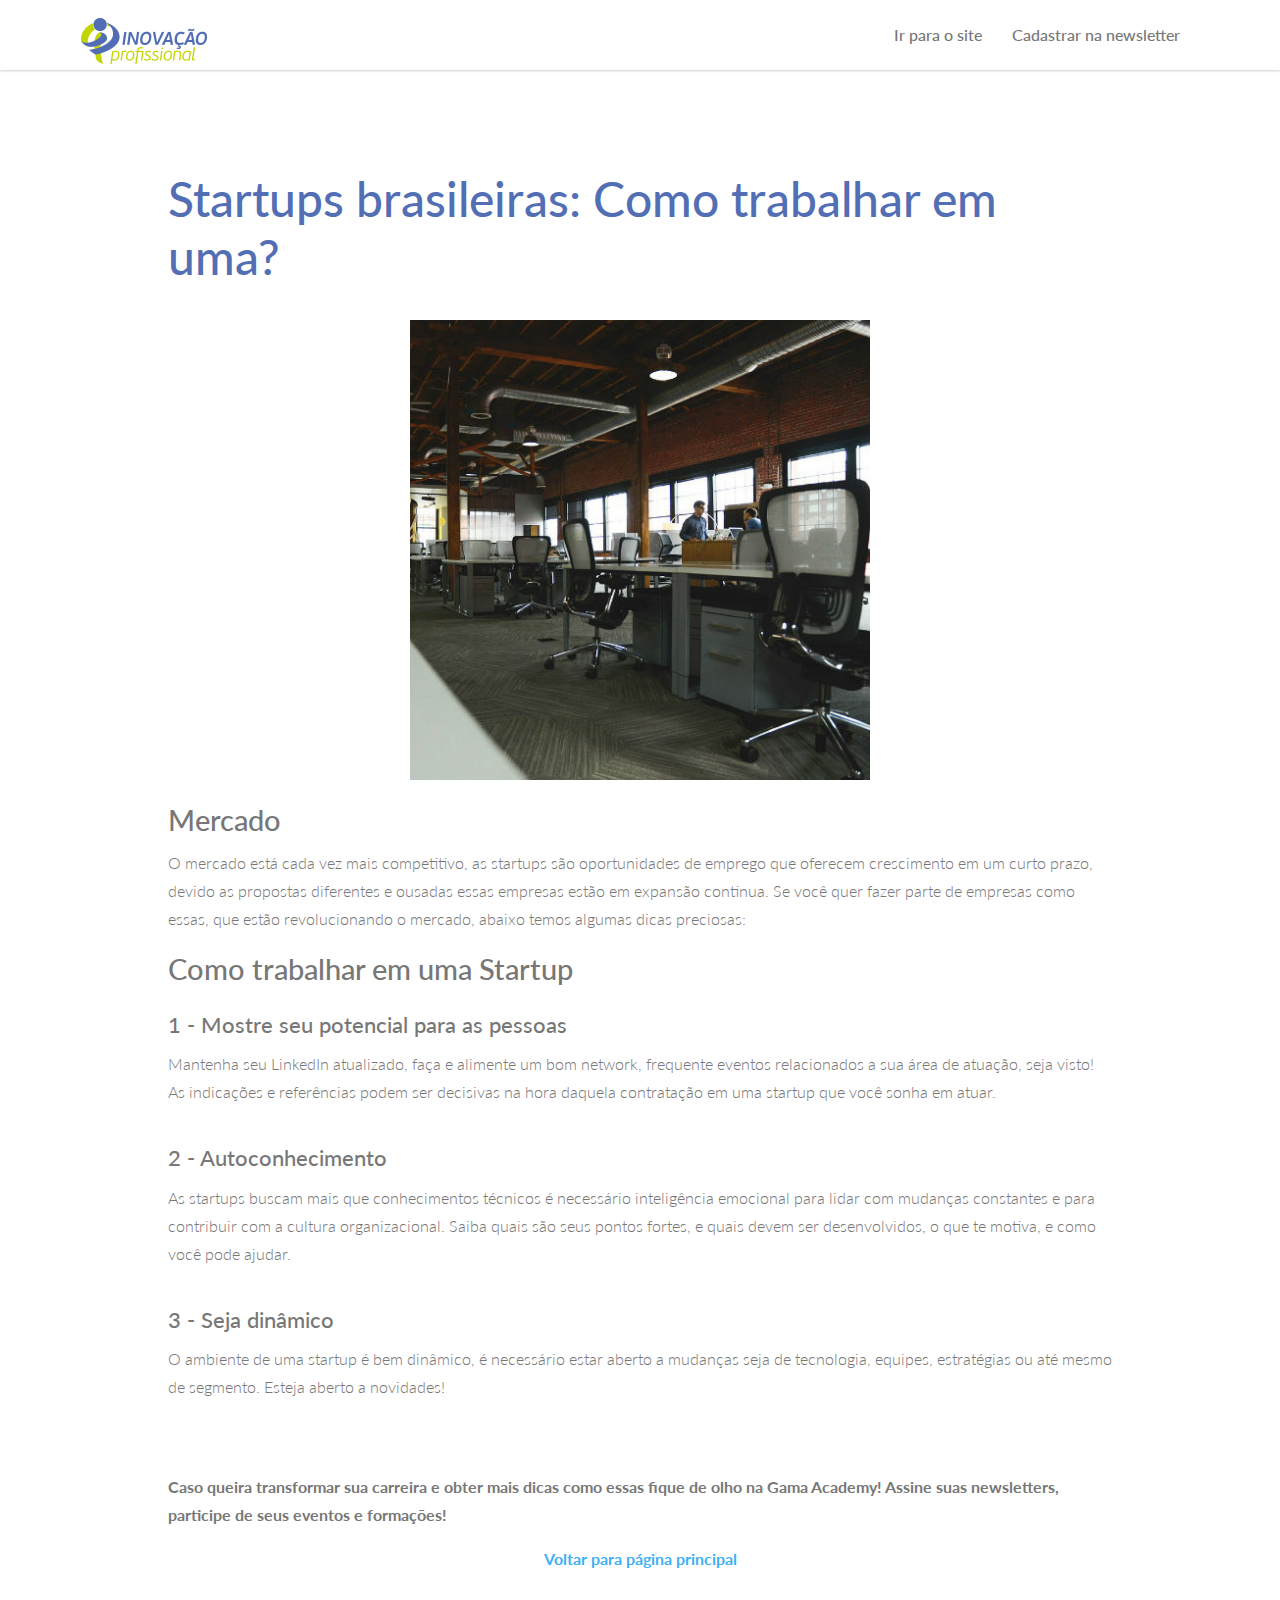
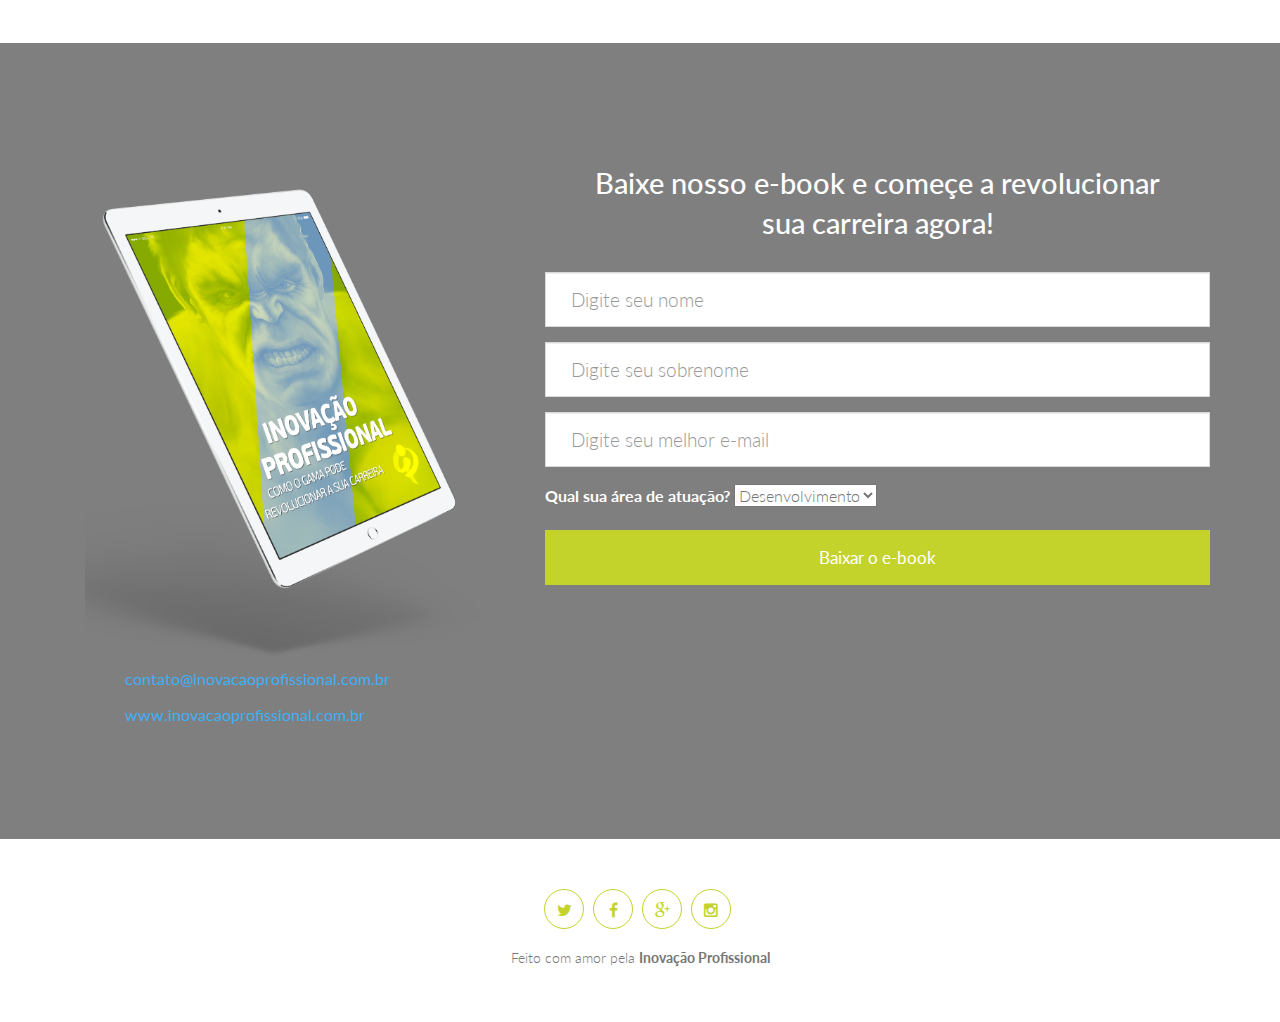
<file: INOVAÇÃO PROFISSIONAL/blog/startup-brasileiras-trabalhar.html>
<!DOCTYPE html>
<html lang="pt-br">
    <head>
        <!-- /.website title -->
        <title>Startups brasileiras:  Como trabalhar em uma</title>
        <meta charset="UTF-8">
        <meta name="viewport" content="width=device-width, initial-scale=1, maximum-scale=1, user-scalable=no">
        <META name="description" content="#">
        <!-- CSS Files -->
        <link href="../css/bootstrap.min.css" rel="stylesheet" media="screen">
        <link href="../css/font-awesome.min.css" rel="stylesheet">
        <link rel="../stylesheet" href="pe-icon-7-stroke/css/pe-icon-7-stroke.css">
        <link href="../css/animate.css" rel="stylesheet" media="screen">
        <link href="../css/css-index.css" rel="stylesheet" media="screen">
        <link rel="shortcut icon" href="../images/favicon.png"/>  

        <!-- Google Fonts -->
        <link rel="stylesheet" href="http://fonts.googleapis.com/css?family=Lato:100,300,400,700,900,100italic,300italic,400italic,700italic,900italic" />
        
        <!-- GOOGLE ANALYTICS -->
        <script>
          (function(i,s,o,g,r,a,m){i['GoogleAnalyticsObject']=r;i[r]=i[r]||function(){
          (i[r].q=i[r].q||[]).push(arguments)},i[r].l=1*new Date();a=s.createElement(o),
          m=s.getElementsByTagName(o)[0];a.async=1;a.src=g;m.parentNode.insertBefore(a,m)
          })(window,document,'script','https://www.google-analytics.com/analytics.js','ga');

          ga('create', 'UA-102737318-1', 'auto');
          ga('send', 'pageview');
        </script>


    </head>

    <body>

        <!-- NAVIGATION -->
        <div id="menu">
            <nav class="navbar-wrapper navbar-default" role="navigation">
                <div class="container">
                    <div class="navbar-header">
                        <button type="button" class="navbar-toggle" data-toggle="collapse" data-target=".navbar-backyard">
                            <span class="sr-only">Toggle navigation</span>
                            <span class="icon-bar"></span>
                            <span class="icon-bar"></span>
                            <span class="icon-bar"></span>
                        </button>
                        <a class="navbar-brand site-name" href="http://inovacaoprofissional.com.br"><img src="../images/logo-color.png" style="width: 134px; height: 50px;" alt="logo-inovacao-profissional-nav"></a>
                    </div>

                    <div id="navbar-scroll" class="collapse navbar-collapse navbar-backyard navbar-right">
                        <ul class="nav navbar-nav">
                            <li><a href="http://inovacaoprofissional.com.br">Ir para o site</a></li>
                            <li><a href="#contact">Cadastrar na newsletter</a></li>
                        </ul>
                    </div>
                </div>
            </nav>
        </div>



        <!-- /.feature section -->
        <div id="policy">
            <div class="container">
                <div class="row">
                    <!-- /.apple devices image -->
                    <div class="col-md-10 col-md-offset-1">

                        <h1 style="color:#526EB4;">Startups brasileiras:  Como trabalhar em uma?</h1>
                        <!-- IMAGEM DO ARTIGO -->
                        <img src="../images/startup-brasileiras-trabalhar.jpg" alt="Legal, mas o que é uma startup?" class="img-responsive" width="500px;" height="500px;" style="border-radius:20px; display: block; margin-left: auto; margin-right: auto; padding: 20px;">



                        <!-- CONTEUDO DO ARTIGO -->
<h2>Mercado</h2>

<p>
O mercado está cada vez mais competitivo, as startups são oportunidades de emprego que oferecem crescimento em um curto prazo, devido as propostas diferentes e ousadas essas empresas estão em expansão continua. Se você quer fazer parte de empresas como essas, que estão revolucionando o mercado, abaixo temos algumas dicas preciosas:</p>

<h2>Como trabalhar em uma Startup</h2>

<h3>1 - Mostre seu potencial para as pessoas</h3>

<p>
Mantenha seu LinkedIn atualizado, faça e alimente um bom network, frequente eventos relacionados a sua área de atuação, seja visto! As indicações e referências podem ser decisivas na hora daquela contratação em uma startup que você sonha em atuar.</p>

<h3>2 - Autoconhecimento</h3>

<p>
As startups buscam mais que conhecimentos técnicos é necessário inteligência emocional para lidar com mudanças constantes e para contribuir com a cultura organizacional. Saiba quais são seus pontos fortes, e quais devem ser desenvolvidos, o que te motiva, e como você pode ajudar.</p>


<h3>3 - Seja dinâmico</h3>
<p>
O ambiente de uma startup é bem dinâmico, é necessário estar aberto a mudanças seja de tecnologia, equipes, estratégias ou até mesmo de segmento. Esteja aberto a novidades!</p>
<br/><br/>
<p><strong>
Caso queira transformar sua carreira e obter mais dicas como essas fique de olho na Gama Academy! Assine suas newsletters, participe de seus eventos e formações! </strong>
</p>



	   
                        <div class="text-center">
                            <a href="../index.html">Voltar para página principal</a>
                        </div>
                    </div>
                
                </div>			  
            </div>
        </div>

        <!-- /.contact section -->
        <div id="contact">
            <div class="contact fullscreen parallax" style="background-image:url('../images/transforme.jpg');" data-img-width="2000" data-img-height="1334" data-diff="100">
                <div class="overlay">
                    <div class="container">
                        <div class="row contact-row">

                            <!-- /.address and contact -->
                            <div class="col-sm-5 contact-left wow fadeInUp">.
                                <img src="../images/e-book.png" class="img-responsive" alt="E-book Guia para você inovar na sua carreira"></a>
                                <ul class="ul-address">                         
                                    <li><i class="pe-7s-mail"></i><a href="mailto:contato@inovacaoprofissional.com.br">contato@inovacaoprofissional.com.br</a></li>
                                    <li><i class="pe-7s-look"></i><a href="#">www.inovacaoprofissional.com.br</a></li>
                                </ul>   

                            </div>

                            <!-- /.contact form -->
                            <div class="col-sm-7 contact-right">
                                <h2 class="wow fadeInRight" style="padding: 20px; text-align: center;">Baixe nosso e-book e começe a revolucionar sua carreira agora!</h2>
                                <form method="POST" id="contact-form" class="form-horizontal" action="thank-you.php" onSubmit="alert( 'Obrigado por baixar' );">
                                    <div class="form-group">
                                        <input class="form-control input-lg" name="nome" id="name" type="text" placeholder="Digite seu nome" required>
                                    </div>
                                    <div class="form-group">
                                        <input type="text" name="sobrenome" id="Sobrenome" class="form-control wow fadeInUp" placeholder="Digite seu sobrenome" required/>
                                    </div>
                                    <div class="form-group">
                                        <input type="email" name="email" id="Email" class="form-control wow fadeInUp" placeholder="Digite seu melhor e-mail" required/>

                                    </div> 
                                    <div class="form-group">
                                    <label style="color:#fff;">Qual sua área de atuação?</label>
                                        <select name="area" size="1" required>
                                          <option value="desenvolvimento">Desenvolvimento</option>
                                          <option value="design">Design</option>
                                          <option value="marketing">Marketing</option>
                                          <option value="vendas">Vendas</option>
                                        </select> 
                                    </div>
                 
                                    <div class="form-group">
                                        <input type="submit" name="submit" value="Baixar o e-book" class="btn btn-success wow fadeInUp" />
                                    </div>
                                </form>     
                            </div>
                        </div>
                    </div>
                </div>
            </div>
        </div>



        <!-- /.footer -->
        <footer id="footer">
            <div class="container">
                <div class="col-sm-4 col-sm-offset-4">
                    <!-- /.social links -->
                    <div class="social text-center">
                        <ul class="wow fadeInUp">
                            <li><a href="https://twitter.com/"><i class="fa fa-twitter"></i></a></li>
                            <li><a href="https://www.facebook.com/"><i class="fa fa-facebook"></i></a></li>
                            <li><a href="https://plus.google.com/"><i class="fa fa-google-plus"></i></a></li>
                            <li><a href="https://instagram.com/"><i class="fa fa-instagram"></i></a></li>
                        </ul>
                    </div>	
                    <div class="text-center wow fadeInUp" style="font-size: 14px;">Feito com amor pela <strong>Inovação Profissional</strong></div>
                    <a href="#" class="scrollToTop"><i class="pe-7s-up-arrow pe-va"></i></a>
                </div>	
            </div>	
        </footer>
        <script src="../js/jquery.js"></script>
        <script src="../js/bootstrap.min.js"></script>
        <script src="../js/custom.js"></script>
    </body>
</html>
</file>
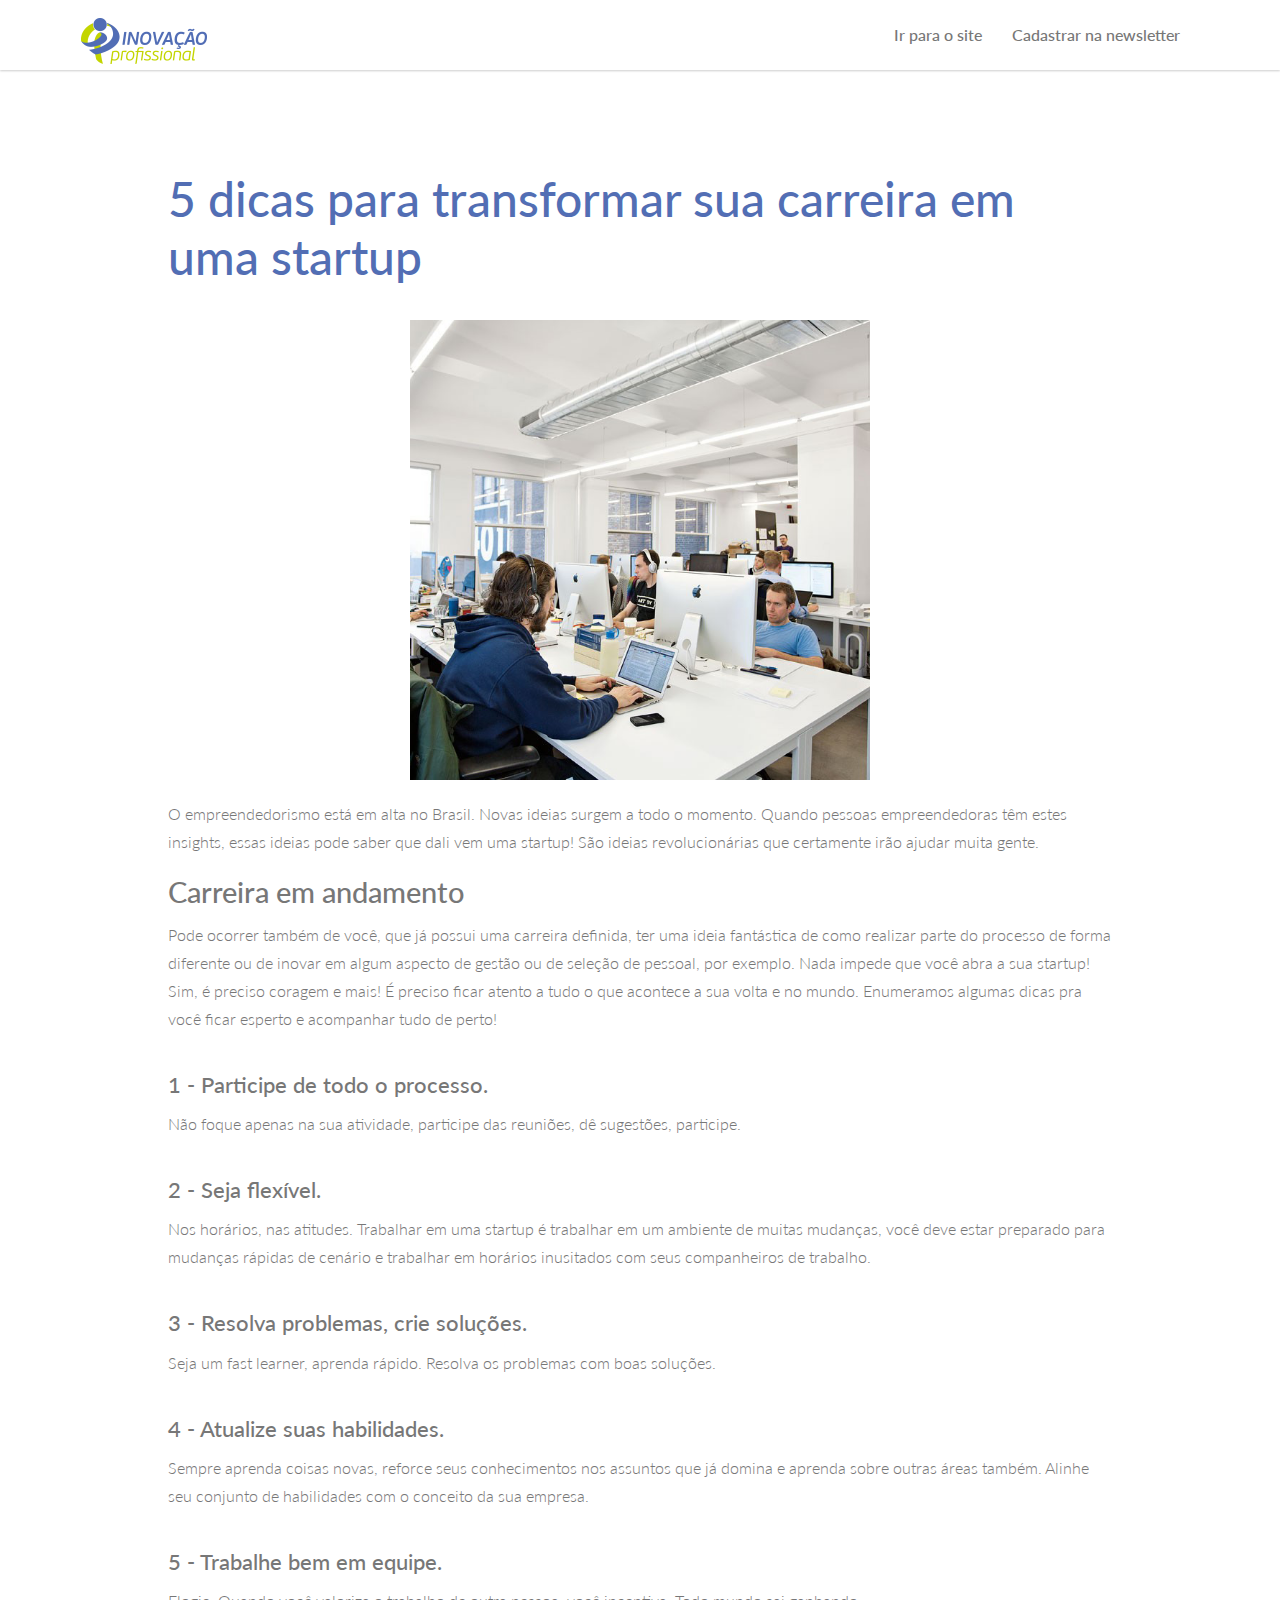
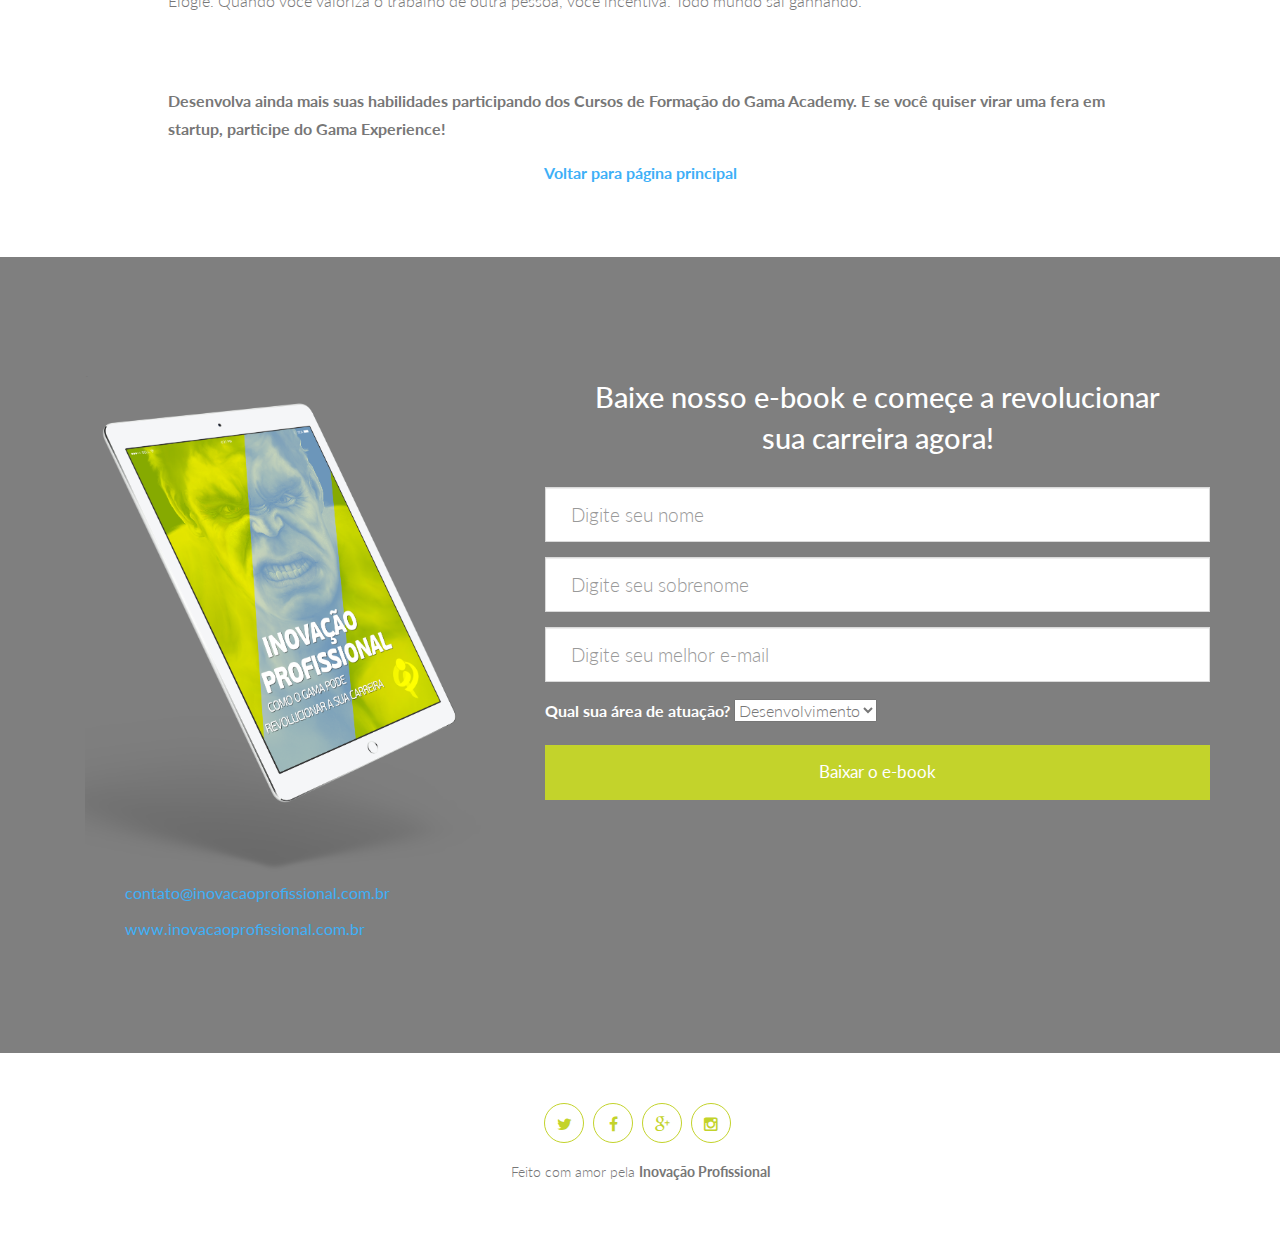
<file: INOVAÇÃO PROFISSIONAL/blog/transformar-carreira-em-startup.html>
<!DOCTYPE html>
<html lang="pt-br">
    <head>
        <!-- /.website title -->
        <title>5 dicas para transformar sua carreira em uma startup</title>
        <meta charset="UTF-8">
        <meta name="viewport" content="width=device-width, initial-scale=1, maximum-scale=1, user-scalable=no">
        <META name="description" content="#">
        <!-- CSS Files -->
        <link href="../css/bootstrap.min.css" rel="stylesheet" media="screen">
        <link href="../css/font-awesome.min.css" rel="stylesheet">
        <link rel="../stylesheet" href="pe-icon-7-stroke/css/pe-icon-7-stroke.css">
        <link href="../css/animate.css" rel="stylesheet" media="screen">
        <link href="../css/css-index.css" rel="stylesheet" media="screen">
        <link rel="shortcut icon" href="../images/favicon.png"/>  

        <!-- Google Fonts -->
        <link rel="stylesheet" href="http://fonts.googleapis.com/css?family=Lato:100,300,400,700,900,100italic,300italic,400italic,700italic,900italic" />
        
        <!-- GOOGLE ANALYTICS -->
        <script>
          (function(i,s,o,g,r,a,m){i['GoogleAnalyticsObject']=r;i[r]=i[r]||function(){
          (i[r].q=i[r].q||[]).push(arguments)},i[r].l=1*new Date();a=s.createElement(o),
          m=s.getElementsByTagName(o)[0];a.async=1;a.src=g;m.parentNode.insertBefore(a,m)
          })(window,document,'script','https://www.google-analytics.com/analytics.js','ga');

          ga('create', 'UA-102737318-1', 'auto');
          ga('send', 'pageview');
        </script>


    </head>

    <body>

        <!-- NAVIGATION -->
        <div id="menu">
            <nav class="navbar-wrapper navbar-default" role="navigation">
                <div class="container">
                    <div class="navbar-header">
                        <button type="button" class="navbar-toggle" data-toggle="collapse" data-target=".navbar-backyard">
                            <span class="sr-only">Toggle navigation</span>
                            <span class="icon-bar"></span>
                            <span class="icon-bar"></span>
                            <span class="icon-bar"></span>
                        </button>
                        <a class="navbar-brand site-name" href="http://inovacaoprofissional.com.br"><img src="../images/logo-color.png" style="width: 134px; height: 50px;" alt="logo-inovacao-profissional-nav"></a>
                    </div>

                    <div id="navbar-scroll" class="collapse navbar-collapse navbar-backyard navbar-right">
                        <ul class="nav navbar-nav">
                            <li><a href="http://inovacaoprofissional.com.br">Ir para o site</a></li>
                            <li><a href="#contact">Cadastrar na newsletter</a></li>
                        </ul>
                    </div>
                </div>
            </nav>
        </div>



        <!-- /.feature section -->
        <div id="policy">
            <div class="container">
                <div class="row">
                    <!-- /.apple devices image -->
                    <div class="col-md-10 col-md-offset-1">

                        <h1 style="color:#526EB4;">5 dicas para transformar sua carreira em uma startup</h1>
                        <!-- IMAGEM DO ARTIGO -->
                        <img src="../images/transformar-carreira-em-startup.jpg" alt="5 dicas para transformar sua carreira em uma startup" class="img-responsive" width="500px;" height="500px;" style="border-radius:20px; display: block; margin-left: auto; margin-right: auto; padding: 20px;">



                        <!-- CONTEUDO DO ARTIGO -->
<p>
O empreendedorismo está em alta no Brasil. Novas ideias surgem a todo o momento. Quando pessoas empreendedoras têm estes insights, essas ideias pode saber que dali vem uma startup! São ideias revolucionárias que certamente irão ajudar muita gente.</p> 

<h2>Carreira em andamento</h2>
<p>
Pode ocorrer também de você, que já possui uma carreira definida, ter uma ideia fantástica de como realizar parte do processo de forma diferente ou de inovar em algum aspecto de gestão ou de seleção de pessoal, por exemplo. Nada impede que você abra a sua startup! Sim, é preciso coragem e mais! É preciso ficar atento a tudo o que acontece a sua volta e no mundo. Enumeramos algumas dicas pra você ficar esperto e acompanhar tudo de perto!</p>

<h3>1 - Participe de todo o processo.</h3>
<p>
Não foque apenas na sua atividade, participe das reuniões, dê sugestões, participe.</p>

<h3>2 - Seja flexível.</h3>
<p>
Nos horários, nas atitudes. Trabalhar em uma startup é trabalhar em um ambiente de muitas mudanças, você deve estar preparado para mudanças rápidas de cenário e trabalhar em horários inusitados com seus companheiros de trabalho.</p>

<h3>3 - Resolva problemas, crie soluções.</h3> 
<p>
Seja um fast learner, aprenda rápido. Resolva os problemas com boas soluções.</p>

<h3>4 - Atualize suas habilidades.</h3>
<p>
Sempre aprenda coisas novas, reforce seus conhecimentos nos assuntos que já domina e aprenda sobre outras áreas também. Alinhe seu conjunto de habilidades com o conceito da sua empresa.</p>

<h3>5 - Trabalhe bem em equipe.</h3>
<p>
Elogie. Quando você valoriza o trabalho de outra pessoa, você incentiva. Todo mundo sai ganhando.</p>
<br/> <br/>
<p><strong>
Desenvolva ainda mais suas habilidades participando dos Cursos de Formação do Gama Academy. E se você quiser virar uma fera em startup, participe do Gama Experience!</strong>
</p>
	   
                        <div class="text-center">
                            <a href="../index.html">Voltar para página principal</a>
                        </div>
                    </div>
                
                </div>			  
            </div>
        </div>

        <!-- /.contact section -->
        <div id="contact">
            <div class="contact fullscreen parallax" style="background-image:url('../images/transforme.jpg');" data-img-width="2000" data-img-height="1334" data-diff="100">
                <div class="overlay">
                    <div class="container">
                        <div class="row contact-row">

                            <!-- /.address and contact -->
                            <div class="col-sm-5 contact-left wow fadeInUp">.
                                <img src="../images/e-book.png" class="img-responsive" alt="E-book Guia para você inovar na sua carreira"></a>
                                <ul class="ul-address">                         
                                    <li><i class="pe-7s-mail"></i><a href="mailto:contato@inovacaoprofissional.com.br">contato@inovacaoprofissional.com.br</a></li>
                                    <li><i class="pe-7s-look"></i><a href="#">www.inovacaoprofissional.com.br</a></li>
                                </ul>   

                            </div>

                            <!-- /.contact form -->
                            <div class="col-sm-7 contact-right">
                                <h2 class="wow fadeInRight" style="padding: 20px; text-align: center;">Baixe nosso e-book e começe a revolucionar sua carreira agora!</h2>
                                <form method="POST" id="contact-form" class="form-horizontal" action="thank-you.php" onSubmit="alert( 'Obrigado por baixar' );">
                                    <div class="form-group">
                                        <input class="form-control input-lg" name="nome" id="name" type="text" placeholder="Digite seu nome" required>
                                    </div>
                                    <div class="form-group">
                                        <input type="text" name="sobrenome" id="Sobrenome" class="form-control wow fadeInUp" placeholder="Digite seu sobrenome" required/>
                                    </div>
                                    <div class="form-group">
                                        <input type="email" name="email" id="Email" class="form-control wow fadeInUp" placeholder="Digite seu melhor e-mail" required/>

                                    </div> 
                                    <div class="form-group">
                                    <label style="color:#fff;">Qual sua área de atuação?</label>
                                        <select name="area" size="1" required>
                                          <option value="desenvolvimento">Desenvolvimento</option>
                                          <option value="design">Design</option>
                                          <option value="marketing">Marketing</option>
                                          <option value="vendas">Vendas</option>
                                        </select> 
                                    </div>
                 
                                    <div class="form-group">
                                        <input type="submit" name="submit" value="Baixar o e-book" class="btn btn-success wow fadeInUp" />
                                    </div>
                                </form>     
                            </div>
                        </div>
                    </div>
                </div>
            </div>
        </div>



        <!-- /.footer -->
        <footer id="footer">
            <div class="container">
                <div class="col-sm-4 col-sm-offset-4">
                    <!-- /.social links -->
                    <div class="social text-center">
                        <ul class="wow fadeInUp">
                            <li><a href="https://twitter.com/"><i class="fa fa-twitter"></i></a></li>
                            <li><a href="https://www.facebook.com/"><i class="fa fa-facebook"></i></a></li>
                            <li><a href="https://plus.google.com/"><i class="fa fa-google-plus"></i></a></li>
                            <li><a href="https://instagram.com/"><i class="fa fa-instagram"></i></a></li>
                        </ul>
                    </div>	
                    <div class="text-center wow fadeInUp" style="font-size: 14px;">Feito com amor pela <strong>Inovação Profissional</strong></div>
                    <a href="#" class="scrollToTop"><i class="pe-7s-up-arrow pe-va"></i></a>
                </div>	
            </div>	
        </footer>
        <script src="../js/jquery.js"></script>
        <script src="../js/bootstrap.min.js"></script>
        <script src="../js/custom.js"></script>
    </body>
</html>
</file>
<file: INOVAÇÃO PROFISSIONAL/css/css-index.css>
/**
* Backyard
* Landing Page Template
* Author: MoxDesign - http://www.moxdesign.com
**/

html, body {
	width: 100%;
	overflow-x: hidden;
}
body {
	height:100%;
	font-family: "Lato", "Serif";
	font-weight: 300;
	padding:0;
	margin:0;
	font-size:16px;
	line-height: 28px;
	color: #777; 
	background: #fff;
	overflow-x:hidden;
	position: relative;
}
h1 { font-size: 3em; line-height:1.2em; margin:0 0 .3em; }
h2 { font-size: 1.8em; line-height:1.4em; margin:0 0 .3em;  }
h3 { font-size: 1.4em; line-height:1.4em; }
h4 { font-size: 1.25em; line-height:1.4em;}
h5 { font-size: 1.1em; line-height:1.4em; }
h6 { font-size: 1em; line-height:1.2em; }

h1 a, h2 a, h3 a, h4 a, h5 a, h6 a {
	text-decoration: none
}	 
p { 
	padding: 0 0 1em;
	margin:0;
}
a {
	color: #3eb0f7;
	outline: 0;
	font-weight: bold;
	-webkit-transition: all .8s ease;
	transition: all .8s ease;
} 
a:hover {
	text-decoration: none;
	color: #1f2222;
	-webkit-transition: all .8s ease;
	transition: all .8s ease;
}
.highlight {
	color: #3eb0f7;
}
#preloader { 
	position: fixed; 
	left: 0; 
	top: 0; 
	z-index: 999; 
	width: 100%; 
	height: 100%; 
	overflow: visible; 
	background: #fff url(../images/loading.gif) no-repeat center center;
}
.fullscreen {
    width:100%;
    min-height:100%;
	background-repeat:no-repeat;
    background-position:50% 50%;
    background-position:50% 50%\9 !important;
}
.overlay {
    background-color: rgba(0, 0, 0, 0.5);
    position: relative;
    width: 100%;
    height: 100%;
    display: block;
}
#menu {
	z-index: 99;
}
.navbar-default {
	background: rgba(255, 255, 255, 0.95);
	box-shadow: 0px 0.5px 2px #cecece;
}
.navbar-default .navbar-brand {
    padding: 7px;
}
.navbar-default .navbar-nav > li > a {
    color: #777;
	font-weight: 500;
}
.navbar-default .navbar-nav > li > a:hover,
.navbar-default .navbar-nav > li > a:focus {
    color: #526EB4;
}
.navbar-default .navbar-nav > .active > a, 
.navbar-default .navbar-nav > .active > a:hover, 
.navbar-default .navbar-nav > .active > a:focus {
	background: transparent;
    color: #526EB4;
    font-weight: bold;
}
.btn-default {
	font-size: 17px;
	margin: 30px 0 10px;
	margin-right: 10px;
	line-height: 20px;
	padding: 15px 35px;
	height: 50px;
	border: 2px solid #c3d32b;
	background: transparent;
	transition: all 0.4s;
	color: #c3d32b;
	border-radius: 100px;
}
.btn-default:hover, .btn-default:focus, .btn-default:active, .btn-default.active, .open > .dropdown-toggle.btn-default {
	border: 2px solid #c3d32b;
	background: #c3d32b;
	color: white;
}
.btn-primary {
	font-size: 17px;
	margin: 30px 0 10px;
	margin-right: 10px;
	line-height: 20px;
	padding: 15px 35px;
	height: 50px;
	border: 2px solid #c3d32b;
	background: #c3d32b;
	transition: all 0.4s;
	color: white;
	border-radius: 100px;
}
.btn-primary:hover, .btn-primary:focus, .btn-primary:active, .btn-primary.active, .open > .dropdown-toggle.btn-primary {
	border: 2px solid #c3d32b;
	background: transparent;
	color: #c3d32b;
}
.btn-secondary {
	font-size: 20px;
	font-weight: 300;
	line-height: 20px;
	padding: 20px 50px;
	height: 65px;
	border: none;
	background: #3eb0f7;
	transition: all 0.4s;
	color: white;
	border-radius: 4px;
}
.btn-secondary:hover, .btn-secondary:focus, .btn-secondary:active, .btn-secondary.active, .open > .dropdown-toggle.btn-secondary {
	background: #1f96e0;
	color: white
}

.site-name img {
	width: 150px; 
	height: 37px
}
.logo {
	margin: 100px 0 40px 0;
}
.logo img{
	width: 150px; 
	height: 37px
}
.landing h1{
	font-size: 56px;
	font-weight: 300;
	color: #fff;
	margin: 30px 0 30px 0;
	text-shadow: 0 1px 2px rgba(0, 0, 0, .6);
}
.landing p, .landing h2 {
	color: #fff;
}
.landing-text {
	margin-bottom: 20px;
}
.landing-text p {
	font-size: 17px !important; 
}

.head-btn {
	margin-bottom: 150px;
}

@media (max-width: 767px) {
	.head-btn {
	display: none;
	}
	
}

.option {
	text-transform: uppercase;
	padding: 5px;
	min-width: 80px;
	margin-right: 5px;
	transition: all 0.4s;
	font-size: 14px;
	color: #fff;
}
.signup-header {
	margin: 150px 0 100px;
	background: rgba(255,255,255,0.2);
	border-radius: 4px;
	padding-left: 20px;
	padding-right: 20px;	
}
.signup-header h3{
	padding: 20px 0 10px;
	color: white;
	font-weight: 300;
}
.form-header input {
	position: relative;
	padding: 5px 15px;
}
.form-header .form-control {
	border-radius: 0;
	border: solid 1px #dadada;
	background-color: #fff;
	color: #333;
	height: 55px;
}
.form-header .btn {
	border-radius: 0;
	height: 55px;
	width: 100%;
	background-color: #c3d32b;
	color: white;
	font-size: 17px !important;
	padding: 0 33px;
	border: none;
	margin: 0;
	-webkit-transition: all .8s ease;
	transition: all .8s ease;
}
.form-header .btn:hover {
	background-color: #526EB4;
	-webkit-transition: all .8s ease;
	transition: all .8s ease;
}
.privacy {
	padding-top: 0;
	font-size: 13px;
}
.signup-header p {
	color: white;
}
.privacy a {
	text-decoration: underline;
	color: white;
	font-weight: 300;
}
#policy {
	padding: 100px 0 70px;
}
#intro {
	padding: 100px 0 70px;
}
#intro h2 {
	font-size: 40px;
	font-weight: 300;
	margin: 15px 0 15px 0;
}
.intro-pic {
	margin-top: 20px;
}
.btn-section {
	padding-top: 20px;
}
#feature {
	padding-top: 100px;
	background: #f6f6f6;
}
#feature h2 {
	margin: 15px 0 15px 0;
	font-size: 40px;
	font-weight: 300;
}
#feature .feature-title p {
	font-size: 18px;
}
.row-feat {
	padding-top: 50px;
}
.feat-list {
	margin-top: 40px;
}
.feat-list i {
	font-size: 48px;
	float: left;
	width: 20%;
	color: #555;
	height: 100%;
	position: relative;
	opacity: 0.6;
	-webkit-transition: all .8s ease;
	transition: all .8s ease;
}
.feat-list:hover i {
	color: #3eb0f7;
	-webkit-transition: all .8s ease;
	transition: all .8s ease;
}
#feature .inner {
	float: left;
	display: inline-block;
	width: 80%;
}
#feature-2 {
	padding: 100px 0 100px;
}
#feature-2 h2 {
	font-size: 40px;
	font-weight: 300;
	margin: 15px 0 15px 0;
}
.feature-2-pic {
	margin-top: 20px;
}
.subscribe {
	color: #fff;
}
.subscribe p {
	margin: 30px auto 30px;
}
.subscribe-form {
	max-width: 400px;
	margin: 50px auto 150px;
	text-align: center;
	overflow: hidden;
}
.subscribe-form form {
	position: relative;
}
.subscribe-form input {
	max-width: 85%;
	position: relative;
	padding: 5px 25px;
}
.subscribe-form .form-control {
	border-radius: 4px 0 0 4px;
	border: none;
	background-color: rgba(255, 255, 255, 0.6);
	color: #333;
	font-size: 1.2em;
	height: 55px;
}
.subscribe-form button {
	border-radius: 0 4px 4px 0;
	background-color: #3eb0f7;
	color: #ffffff;
	font-size: 1em;
	line-height: 52px;
	position: absolute;
	top: 0px;
	right: 0px;
	padding: 0 30px;
	margin: 0;
	-webkit-transition: all .8s ease;
	transition: all .8s ease;
}
.subscribe-form .btn {
	height: 55px;
}
.subscribe-form .btn:hover {
	background-color: #1f96e0;
	color: #fff;
	-webkit-transition: all .8s ease;
	transition: all .8s ease;
}
.subscribe-form .form-control::-webkit-input-placeholder {
	color: #333;
}
.subscribe-form .form-control:-moz-placeholder { 
	color: #333;  
}
.subscribe-form .form-control::-moz-placeholder { 
	color: #333;  
}
.subscribe-form .form-control:-ms-input-placeholder {  
	color: #333;  
}
#package {
	padding-top: 100px;
}
.title-line {
    width: 100px;
    height: 3px;
    margin: 0 auto;
    background: #3eb0f7;
}
.price-box {
	border: solid 1px #d1d1d1;
}
.package-option {
	padding: 50px 0 100px;
}
.package-option ul {
	padding: 0;
}
.price-heading h3 {
	margin-top: 0;
}
.price-heading i {
	color: #d1d1d1;
	font-size: 75px;
	margin-top: 20px;
}
.price-group {
	padding: 30px 0 10px;
}
.price-group .dollar {
	font-size: 20px;
	position: relative;
	bottom: 48px;
}
.price-group .price {
	color: #3eb0f7;
	font-size: 90px;
	font-weight: 500;
}
.price-group .time {
	font-size: 18px;
}
.price-feature li {
	margin-left: 30px;
	margin-right: 30px;
	list-style: none;
	border-bottom: solid 1px #d1d1d1;
	line-height: 40px;
}
.btn-price {
	margin: 5px 0 15px;
	font-size: 17px;
	padding: 7px 35px;
	height: 40px;
	background: #3eb0f7;
	transition: all 0.4s;
	color: white;
	border-radius: 4px;	
}
.btn-price:hover {
	background: #1f96e0;
	color: white;
}
#client {
	background: #f6f6f6;
	padding: 70px 0 70px;
}
#client img {
	max-height: 80px;
	margin: 0 20px;
	opacity: 1;
	transition: all 0.3s ease;
	-webkit-transition: all 0.3s ease;
	-moz-transition: all 0.3s ease;
}
#client img:hover {
	opacity: 0.7;
	transition: all 0.3s ease;
	-webkit-transition: all 0.3s ease;
	-moz-transition: all 0.3s ease;
}
#testi {
	padding: 100px 0 100px;
}
.testi-item {
	display: block;
	width: 100%;
	height: auto;
	position: relative;
	margin-top: 30px;
}
.testi-item .box {
	margin-right: 15px;
	margin-left: 15px;
}
.testi-item .box .message {
	padding: 20px;
	font-style: italic;
	line-height: 30px;
	font-weight: 300;
	font-size: 20px;
}
.testi-item .client-pic img {
	width: 70px;
	height: 70px;
	border-radius: 50%;
	max-width: 100%;
}
.testi-item .client-info .client-name {
	margin-top: 10px;
	font-size: 16px;
}
.testi-item .client-info .company {
	font-style: italic;
	color: #3eb0f7;
}
.owl-theme .owl-controls .owl-page span{
	background: #3eb0f7;
}
.video-header {
	margin: 40px 0 30px;
}
.video-embed {
	position: relative;
	padding-top: 56.25%; 
	height: 0;
	background-color: #000000;
	-webkit-box-shadow: 0 5px 15px rgba(0,0,0,0.2);
	box-shadow: 0 5px 15px rgba(0,0,0,0.2);
}
.video-embed iframe {
	position: absolute;
	top: 0;
	left: 0;
	width: 100%;
	height: 100%;
}
.action {
	color: #fff;
}
.action h2 {
	margin-top: 100px;
	font-size: 40px;
	font-weight: 300;
}
.download-cta {
	padding: 50px 0 160px;
}
#contact {
	width: 100%;
	min-height: 100%;
}
#contact  h2{
	color: white;
}
.ul-address a {
	font-weight: normal;
}
.ul-address a:hover {
	color: white;
}
.ul-address li {
	padding-right: 20px; 
	margin-bottom: 8px; 
	list-style: none;
	color: white;
}
.ul-address i {
	margin-left: 15px;
	position: absolute; 
	left: 0;
	color: #3eb0f7; 
	font-size: 25px;
	line-height: 30px;
}
.contact-row {
	margin: 100px 0 100px;
}
#contact-form {
	margin: 0 auto;
}
#contact-form input {
	position: relative;
	padding: 5px 25px;
	width: 100%;
}
#contact-form textarea {
	position: relative;
	padding: 10px 25px;
	width: 100%;
	height: 120px !important;
}
#contact-form .form-control {
	border-radius: 0;
	border: solid 1px #dadada;
	background-color: #fff;
	color: #333;
	font-size: 1.2em;
	height: 55px;
}
#contact-form .btn {
	height: 55px;
	width: 100%;
	background-color: #c3d32b;;
	color: #ffffff;
	font-size: 17px !important;
	line-height: 18px;
	padding: 0 33px;
	border: none;
	border-radius: 0;
	margin: 0;
	-webkit-transition: all .8s ease;
	transition: all .8s ease;
}
#contact-form .btn:hover {
	background-color: #526EB4;
	-webkit-transition: all .8s ease;
	transition: all .8s ease;
}
#footer {
	background: #fff;
	padding: 50px 0 50px;
}
.social ul {
	padding: 0;
	list-style: none;
}
.social li {
	display: inline-block;
	padding-right: .3em;
	padding-bottom: .3em;
}
.social li a {
	display: block;
	width: 40px;
	height: 40px;
	line-height: 40px;
	color: #c3d32b;
	border-radius: 50%;
	background: #fff;
	border: solid 1px #c3d32b;
	-webkit-transition: all .8s ease;
	transition: all .8s ease;
}
.social li a:hover {
	color: #fff;
	background: #526EB4;
	border: solid 1px #526EB4;
}
#shortcode-basic {
	padding: 70px 0 10px;
}
#shortcode-button {
	padding: 50px 0 10px;
	width: 100%;
	min-height: 100%;
}
#shortcode-button .form-horizontal {
	padding-left: 20px;
	padding-right: 20px;
}
#shortcode-icon {
	padding: 70px 0 10px;
}
#shortcode-alert {
	padding: 70px 0 10px;
}
#shortcode-table {
	padding: 70px 0 10px;
}
#shortcode-column {
	padding: 50px 0 10px;
}
.social-icons i {
	color: #3eb0f7;
	font-size: 30px;
	line-height: 40px
}
#shortcode-alert {
	padding: 70px 0 30px;
}
.alert { 
	border: none; 
	border-radius: 0; 
	position: relative; 
	font-size: 17px; 
	line-height: 22px; 
	padding: 16px; 
	padding-left: 60px; 
}
.alert i { 
	font-size: 28px; 
	position: absolute; 
	left: 15px; 
	top: 13px; 
} 
.icon-demo i {
	font-size: 70px;
	margin-right: 20px;
}
.table > thead > tr > th { 
	background: #3eb0f7; 
	color: #fff; 
	border-bottom: 0; 
	text-transform: uppercase; 
}
.table > thead > tr > th, 
.table > tbody > tr > td { 
	font-size: 15px; 
	font-weight: 300; 
	padding: 20px 20px; 
}
.table-bg > tbody > tr:nth-child(odd) > td, 
.table-bg > tbody > tr:nth-child(odd) > th { 
	background: #fff; 
}
.table-bg > tbody > tr:nth-child(even) > td, 
.table-bg > tbody > tr:nth-child(even) > th { 
	background: #f6f6f6; 
}
.scrollToTop{
	width: 40px; 
	height: 40px;
	padding: 5px;
	font-size: 30px;
	text-align: center; 
	background: rgba(0, 0, 0, 0.2);
	color: white;
	position: fixed;
	bottom: 20px;
	right: 20px;
	border-radius: 50%;
	display: none;
}
.scrollToTop:hover{
	color: #3eb0f7;
}
.control-group .controls {
	overflow-x: hidden;
}
/* iPads (portrait) ----------- */
@media only screen 
and (min-width : 768px) 
and (max-width : 1024px) 
and (orientation : portrait) {
	.head-btn {
		margin: 50px 0 100px;
	}
	.signup-header {
		margin: 50px 0 100px;
	}
	.price-feature li {
		margin-left: 15px;
		margin-right: 15px;
	}
	.btn-price {
		padding: 7px 25px;
	}
	#intro {
		padding: 30px 0 50px;
	}
	#policy {
		padding: 30px 0 50px;
	}
	#intro h2, #feature-2 h2 {
		text-align: center;
	}
	#intro p, #feature-2 p {
		text-align: center;
	}
	.btn-section {
		text-align: center;
	}
	#feature {
		padding-top: 75px;
	}
	.feature-img {
		margin-top: 0;
	}	
	.row-feat {
		padding-top: 10px;
		padding-bottom: 40px;
	}
	#feature-2 {
		padding: 80px 0 80px;
	}
	.feature-2-pic {
		margin-top: 40px;
	}
	#client img {
		margin: 10px 0 10px;
		max-height: 40px;
	}	
	.video-header {
		margin: 50px 0 30px;
	}
	#bottom-action {
		text-align: center;
	}
	.button-demo li {
		padding-bottom: 50px;
	}
}

/* iPads (landscape) ----------- */
@media only screen 
and (min-width : 768px) 
and (max-width : 1024px) 
and (orientation : landscape) {
	.logo {
		margin: 100px 0 30px 0;
	}
	.landing h1{
		margin: 60px 0 60px 0;
	}	
	.landing-text {
		margin: 60px 0 40px 0;
	}
	.signup-header {
		margin-top: 250px;
	}
	.intro-pic {
		margin-top: 100px;
	}
	.feature-img {
		margin-top: 30px;
	}	
	.feat-list {
		margin-top: 10px;
	}
	.feat-list p {
		font-size: 15px;
	}
	.feature-2-pic {
		margin-top: 50px;
	}
	#client img {
		max-height: 45px;
	}	
	.video-header {
		margin: 50px 0 30px;
	}
}

/* smart-phone ----------- */
@media (max-width: 767px) {
	.logo {
		margin: 40px 0 30px 0;
	}
	.head-btn {
		margin: 30px 0 80px;
	}
	.signup-header {
		margin: 70px 0 80px;
	}
	#intro {
		padding: 70px 0 70px;
	}
	#policy {
		padding: 70px 0 70px;
	}
	#intro h2, #feature-2 h2 {
		font-weight: 150;
		text-align: center;
	}
	#intro p, #feature-2 p {
		text-align: center;
	}
	.btn-section {
		text-align: center;
	}
	#feature {
		padding-top: 50px;
	}
	.row-feat {
		padding-top: 10px;
		padding-bottom: 40px;
	}
	.feat-list i {
		padding-left: 40px;
	}
	#feature-2 {
		padding: 40px 0 50px;
	}
	.feature-2-pic {
		margin-top: 50px;
	}
	#package {
		padding-top: 80px;
	}
	.package-option {
		padding: 50px 0 50px;
	}
	.price-box {
		margin-bottom: 30px;
	}
	#client img {
		margin: 10px 0 10px;
	}	
	.contact-left {
		margin-bottom: 50px;
	}
	.video-header {
		margin: 50px 0 30px;
	}
	#bottom-action {
		text-align: center;
	}
}	
/* iPhone 6Plus (landscape) ----------- */
@media (max-width: 736px) {
	.feature-img {
		margin-top: 0;
	}
}

/* iPhone 6 (landscape) ----------- */
@media (max-width: 667px) {
	.logo {
		margin: 30px 0 30px 0;
	}
	.landing h1{
		font-size: 50px;
		margin: 10px 0 25px 0;
	}
	.landing-text {
		margin-top: 20px;
	}
	.subscribe p {
		margin: 25px auto 15px;
	}
	.subscribe-form {
		margin: 20px auto 100px;
	}
	.action h2 {
		margin-top: 70px;
	}
	.download-cta {
		padding: 50px 0 100px;
	}
}

/* iPhone 5 (landscape) ----------- */
@media (max-width: 568px){
	.logo {
		margin: 15px 0 15px 0;
	}
	.landing h1{
		font-size: 40px;
		margin: 20px 0 10px 0;
	}
	.landing-text p {
		font-size: 16px !important; 
	}
	#intro {
		padding-top: 50px;
	}
	#policy {
		padding-top: 50px;
	}
	#feature {
		padding-top: 50px;
	}
	.feat-list i {
		padding-left: 20px;
	}
	#feature-2 {
		padding: 50px 0 70px;
	}
	#screenshot {
		padding-top: 70px;
	}	
	.screenshots {
		padding-top: 30px;
		padding-bottom: 70px;
	}
	#testi {
		padding: 70px 0 70px;
	}
	.testi-item .box .message {
		line-height: 25px;
		font-size: 18px;
	}
	.action h2 {
		margin: 50px 0 20px;
	}
	.download-text p {
		line-height: 1.5;	
	}	
}

/* iPhone 4 (landscape) ----------- */
@media (max-width: 480px) {
	.feat-list i {
		padding-left: 5px;
	}
	.action h2 {
		font-size: 30px;
	}
	.button-demo li {
		padding-bottom: 50px;
	}
}

/* smart phone width: 360px ----------- */
@media (max-width: 360px) {
	#intro h2, #feature h2, #feature-2 h2 {
		font-size: 30px;
	}
	.feat-list i {
		padding-left: 0;
	}
	#feature .inner {
		padding-left: 15px;
	}
	.video-header {
		margin: 30px 0 30px;
	}
}

/* iPhone 4/5 (portrait) ----------- */
@media (max-width: 320px) {
	.logo {
		margin: 30px 0 20px 0;
	}
	.landing h1{
		margin: 20px 0 35px 0;
	}
	.btn-default {
		font-size: 16px;
		margin: 30px 0 10px;
		padding: 15px 30px;
		height: 35px;
		border-radius: 80px;
	}
	.btn-primary {
		font-size: 16px;
		margin: 30px 0 10px;
		margin-right: 15px;
		padding: 15px 30px;
		height: 35px;
		border-radius: 80px;
	}
	.subscribe-form {
		margin: 50px auto 110px;
	}
	.subscribe-form input {
		padding: 5px 15px;
	}
	.subscribe-form button {
		padding: 0 15px;
	}
	.action h2 {
		margin: 70px 0 20px;
	}
	.table > thead > tr > th, 
	.table > tbody > tr > td { 
		padding: 20px 10px; 
	}
}
</file>
